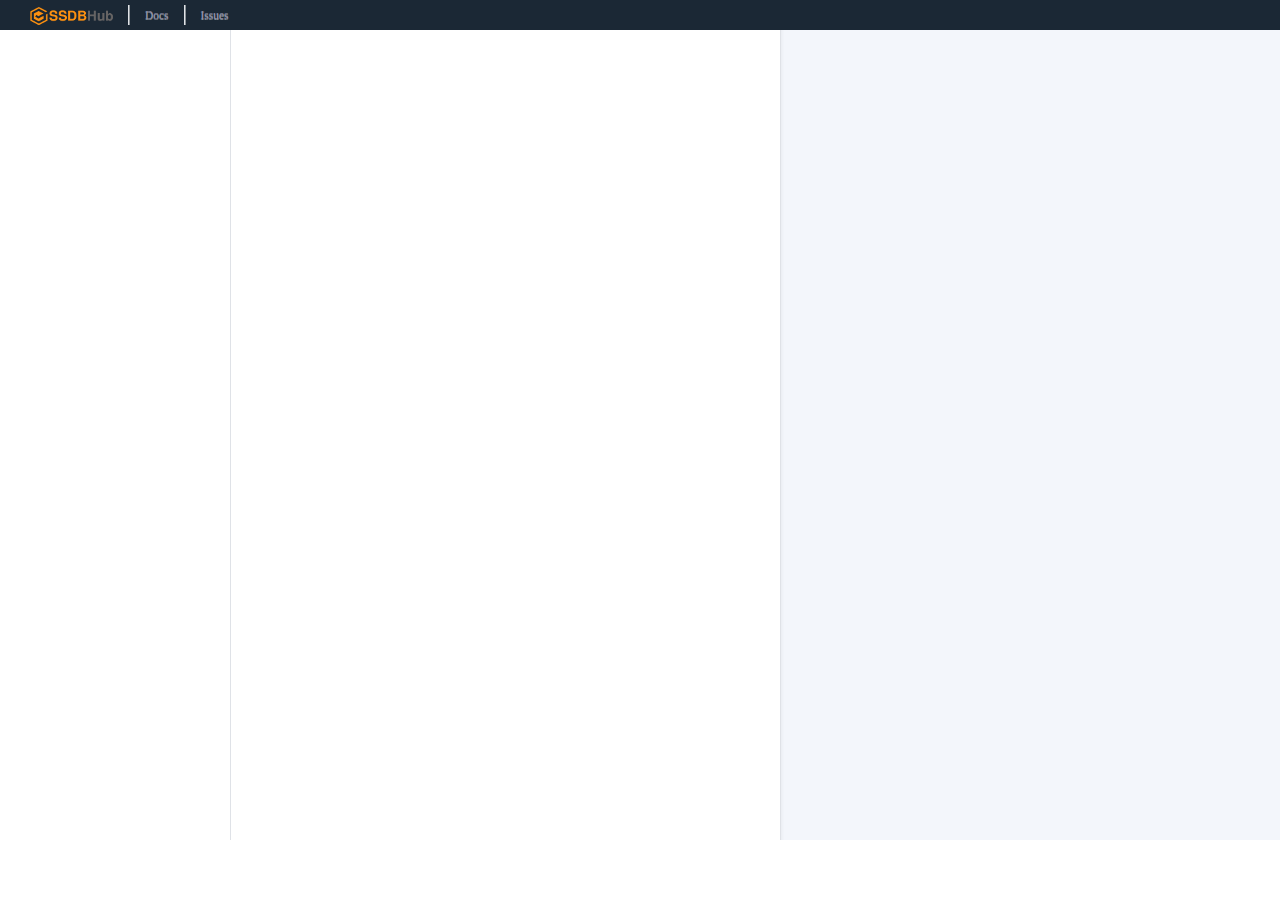
<file: documentation.html>
<!doctype html>
<!--

  Instructions:

  - Save this file.
  - Replace "USER" with your GitHub username.
  - Replace "REPO" with your GitHub repo name.
  - Replace "Your Project" with your project name.
  - Upload this file (or commit to GitHub Pages).

  Customize as you see fit!

-->
<html>

<head>
    <meta charset='utf-8'>
    <meta http-equiv="X-UA-Compatible" content="IE=edge,chrome=1">
    <meta name="viewport" content="width=device-width">
    <meta name="keywords" content="ssdbhub,ssdb,saas,redis,redis alternative">
    <meta name="description" content="We provide ssdb as a service">

    <title>SSDBHub</title>

    <!--Highligher-->
    <script src="js/highlight.pack.js"></script>
    <link href='css/github.css' rel='stylesheet'>

    <!-- Flatdoc -->
    <script src="js/jquery-2.1.0.js"></script>
    <script src='js/legacy.js'></script>
    <script src='js/flatdoc.js'></script>

    <!-- Flatdoc theme -->
    <link href='theme-white/style.css' rel='stylesheet'>
    <script src='theme-white/script.js'></script>

    <!-- Meta -->
    <meta content="SSDBHub" property="og:title">
    <meta content="SSDB as a service." name="description">

    <!-- Initializer -->
    <script>
    Flatdoc.run({
      fetcher: Flatdoc.github('ssdbhub/ssdbhub.github.io')
    });
    </script>

    <style>
        .fluidMedia {
            position: relative;
            padding-top: 30px;
            height: 20;
            overflow: hidden;
        }

        .fluidMedia iframe {
            z-index: 10;
            position: absolute;
            top: 0;
            left: 0;
            width: 100%;
            height: 100%;
        }

        /* ScrollToTop button */

        .scrollToTop{
            width:40px;
            height:40px;
            position:fixed;
            bottom:20px;
            right:20px;
            opacity: 0;
            z-index: 500;
            transition: all .3s ease-in-out;
        }
        .scrollToTop span{
            margin-top: 6px;
        }
        .showScrollTop{
            font-size: 14px;
            opacity: 1;
        }

    </style>

</head>
<body role='flatdoc' class="big-h3 large-brief">


<div class="fluidMedia">
    <iframe src="header.html"></iframe>
</div>


<div class='content-root'>
    <div class='menubar'>
        <div class='menu section' role='flatdoc-menu'></div>
    </div>
    <div role='flatdoc-content' class='content'></div>
</div>

<!-- ScrollToTop Button -->
<a class="bloc-button btn btn-d scrollToTop" onclick="scrollToTarget('1')"><span
        class="fa fa-chevron-up"></span></a>
<!-- ScrollToTop Button END-->

</body>
</html>
</file>
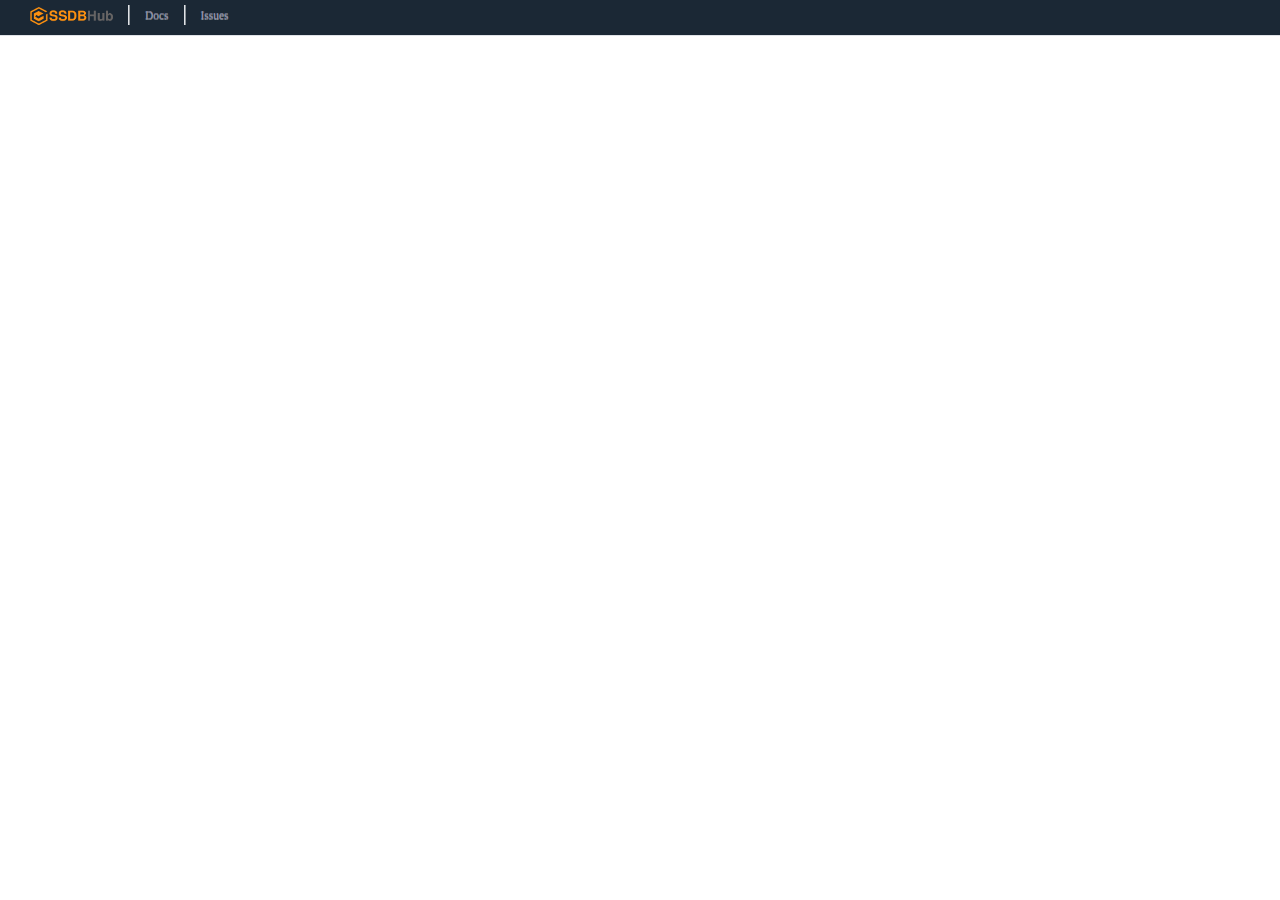
<file: header.html>
<!doctype html>
<html>
<head>
    <meta charset='utf-8'>
    <meta http-equiv="X-UA-Compatible" content="IE=edge,chrome=1">
    <meta name="viewport" content="width=device-width">
    <meta name="keywords" content="ssdbhub,ssdb,saas,redis,redis alternative">
    <meta name="description" content="ssdb as a service alternative to Redis">

    <title>header</title>

    <!-- Flatdoc theme -->
    <link href='theme-white/style.css' rel='stylesheet'>
    <script src='theme-white/script.js'></script>
</head>

<body role='flatdoc'>

<div class='header'>
    <div class='left'>
        <h1 style="padding-top: 2px;"><a href="http://ssdbhub.com" target="_parent">
            <img src="img/ssdb_with_text_small_logo.png" height="18"></a></h1>
        <ul>
            <li><a href='/documentation.html' target="_parent">Docs</a></li>
            <li><a href='https://github.com/ssdbhub/ssdbhub.github.io/issues' target="_blank">Issues</a></li>
        </ul>
    </div>
    <div class='right'>
        <!-- GitHub buttons: see http://ghbtns.com -->
        <iframe src="http://ghbtns.com/github-btn.html?user=ssdbhub&amp;repo=ssdbhub.github.io&amp;type=watch&amp;count=true"
                allowtransparency="true" frameborder="0" scrolling="0" width="110" height="20"></iframe>
    </div>
</div>

</body>
</html>
</file>
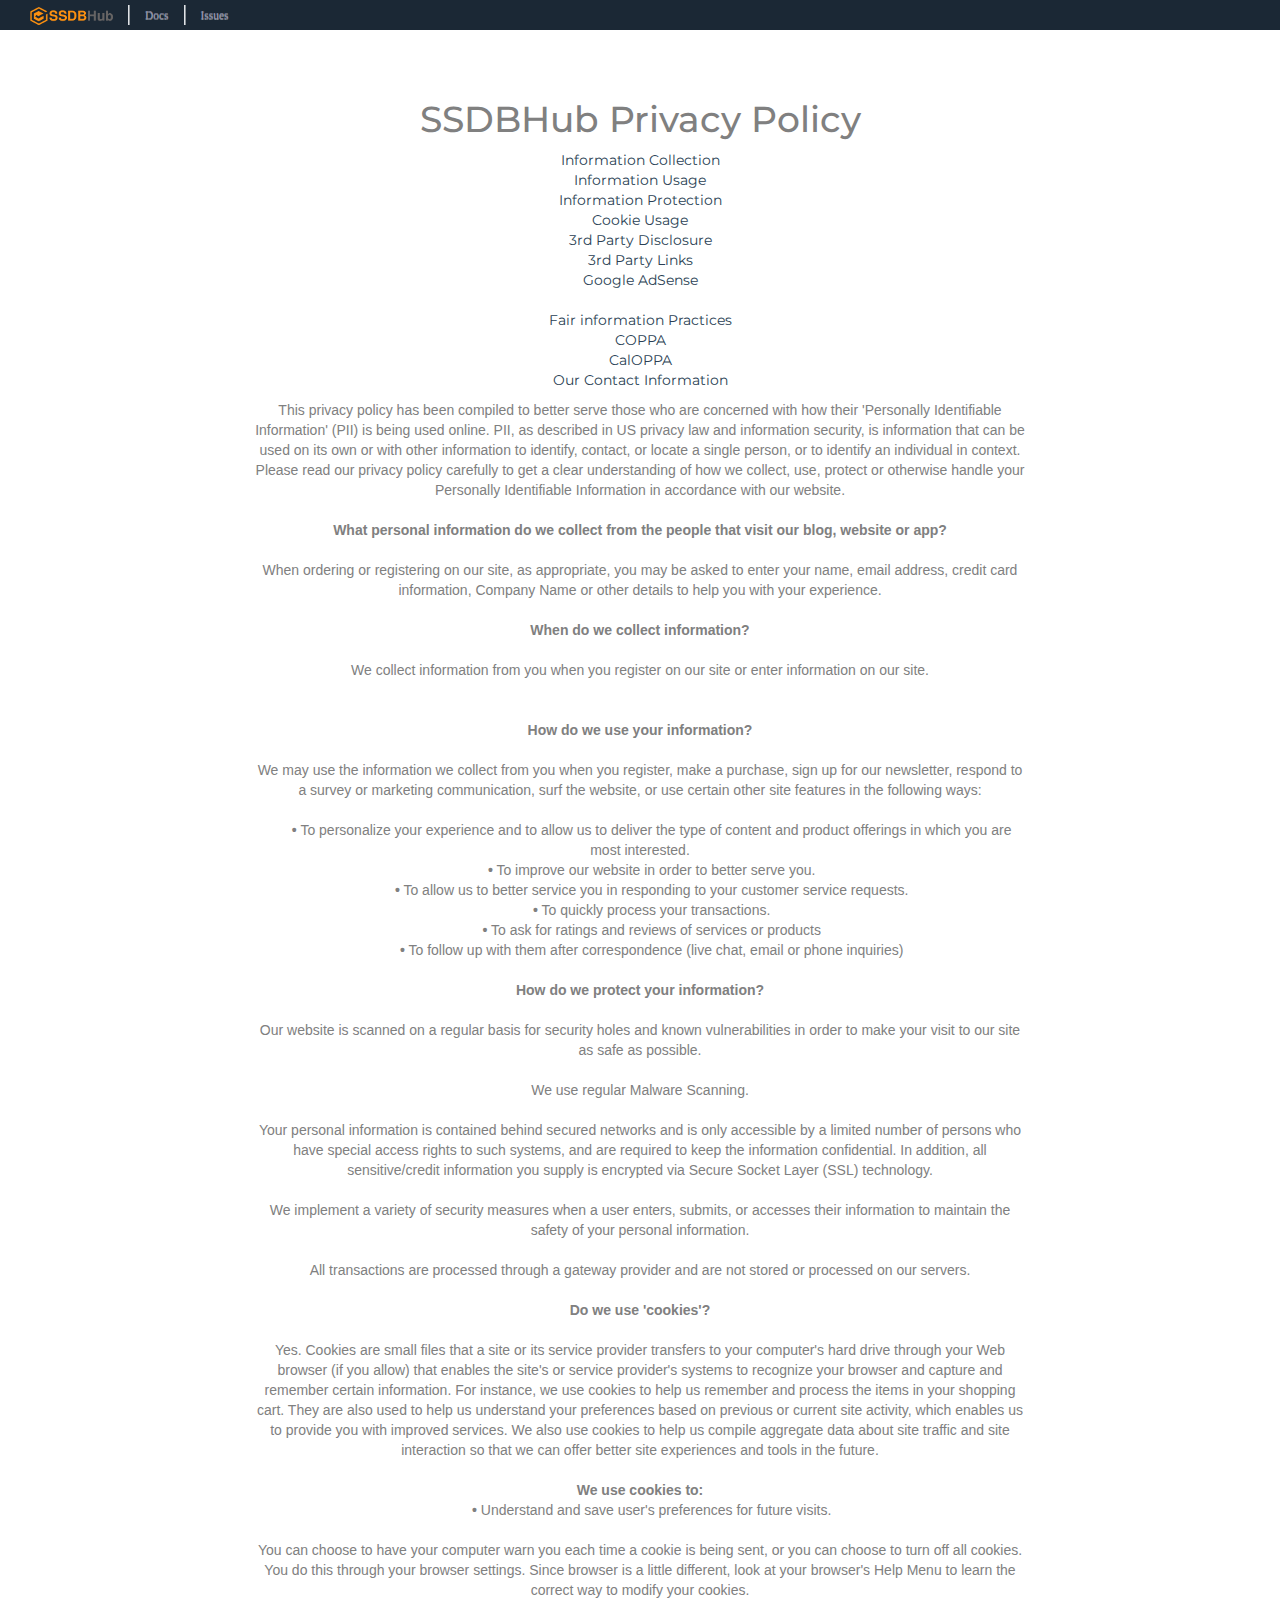
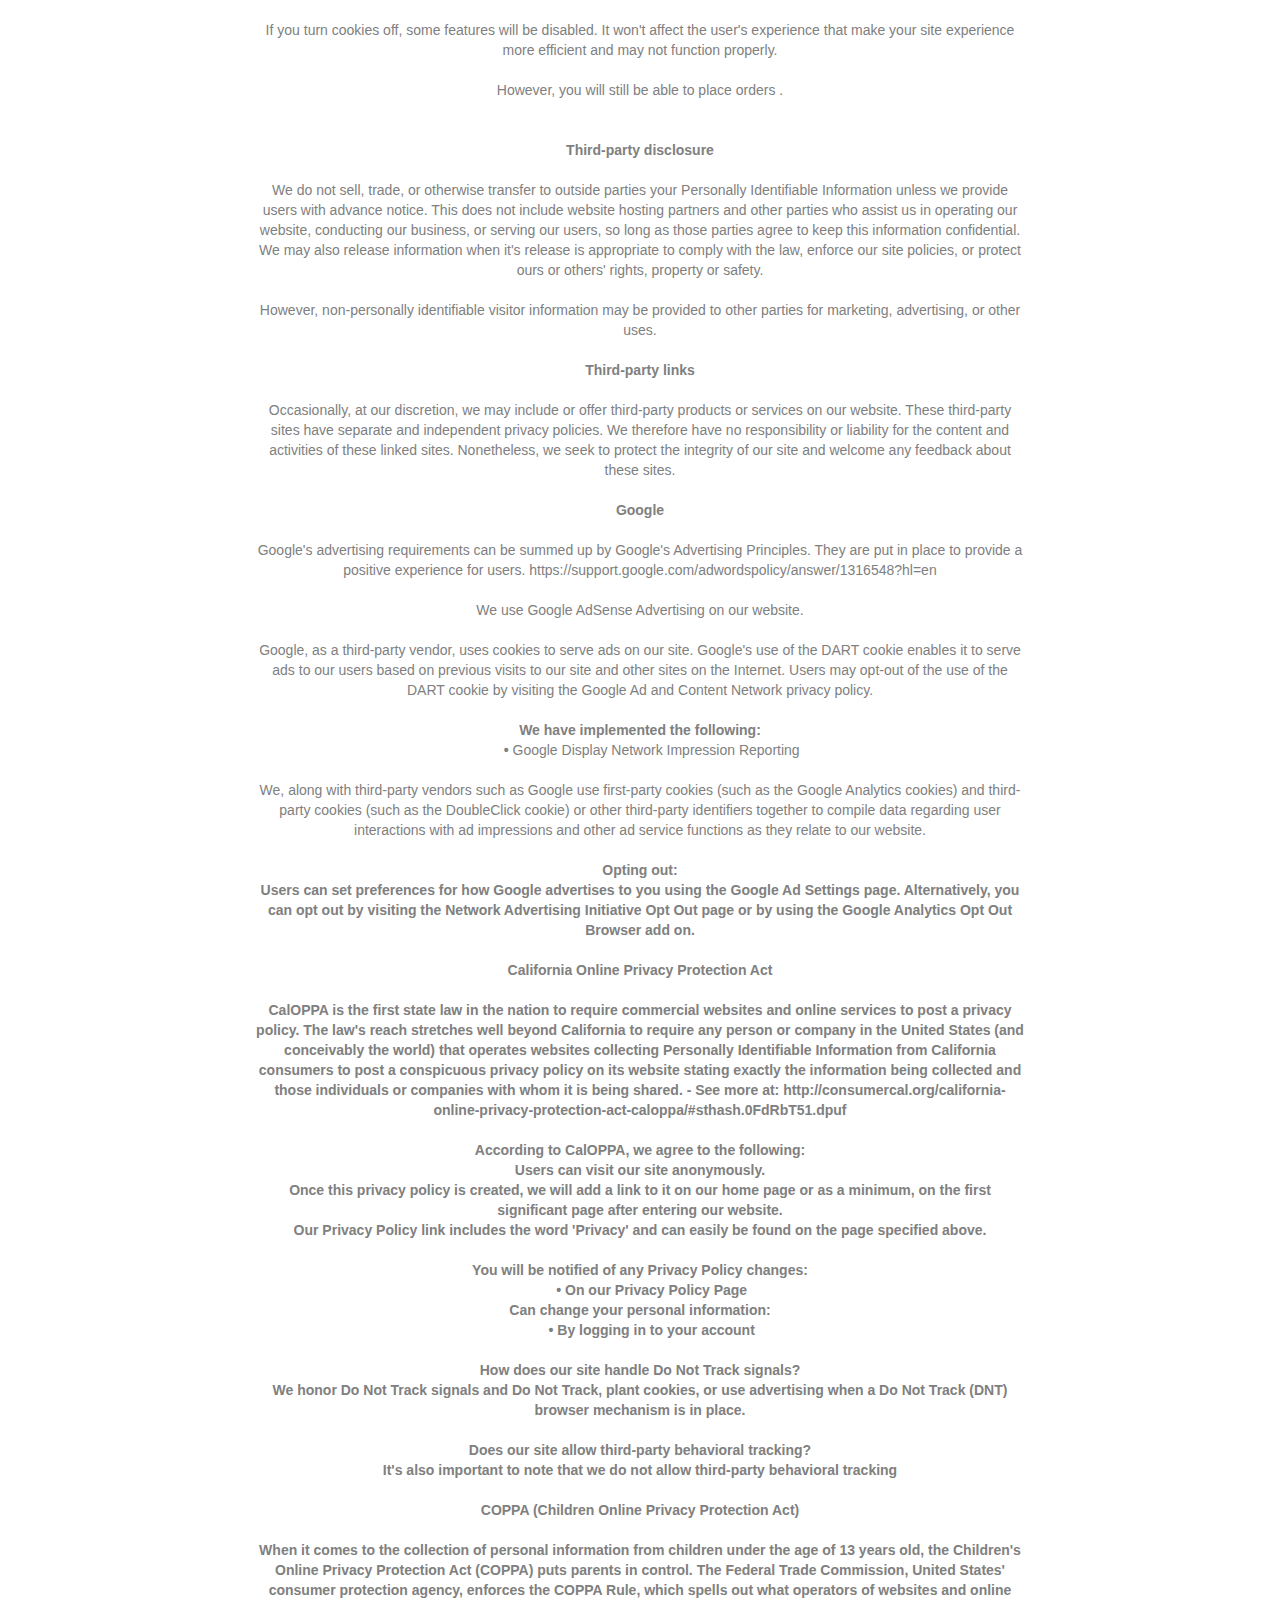
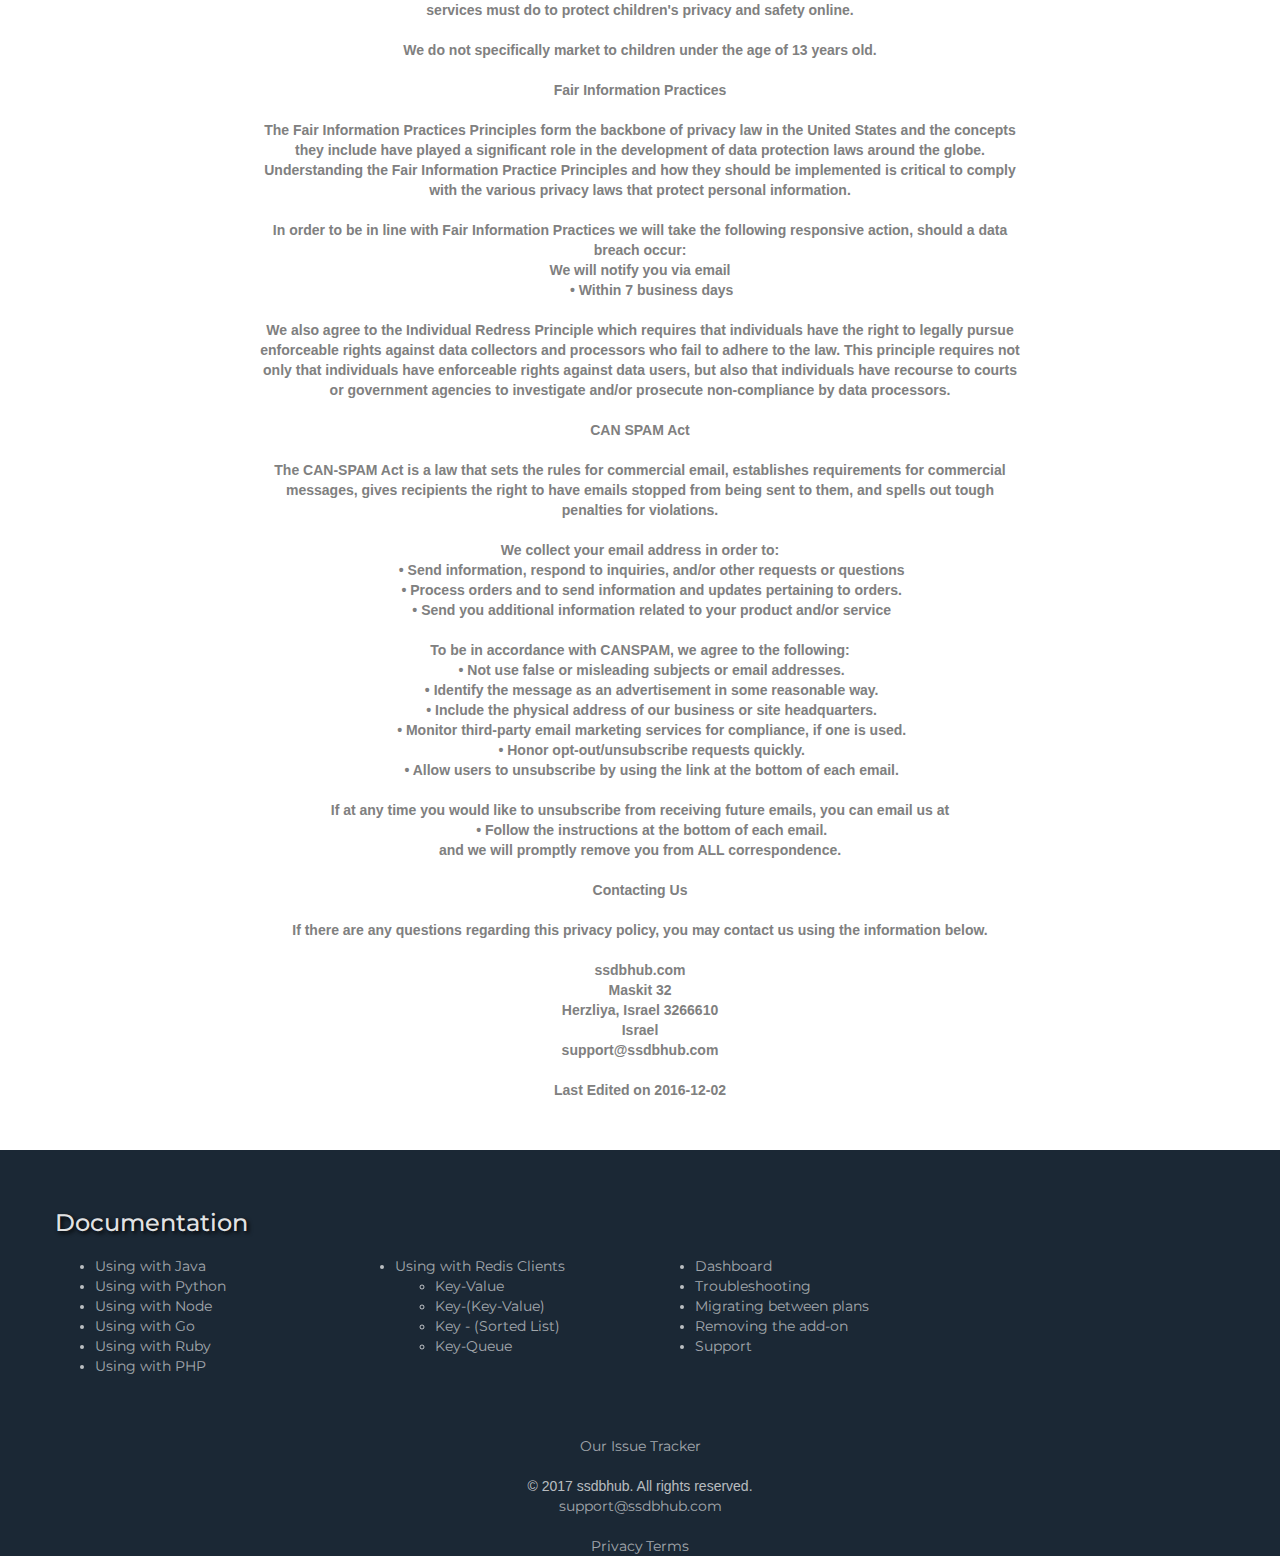
<file: privacy.html>
<!doctype html>
<html>
<head>
    <meta charset="utf-8">
    <meta name="keywords" content="ssdbhub,ssdb,saas,redis,redis alternative">
    <meta name="description" content="We provide ssdb as a service">
    <link rel="shortcut icon" type="image/png" href="favicon.png"/>
    <meta name="viewport" content="width=device-width, initial-scale=1, user-scalable=0">

    <link rel="stylesheet" type="text/css" href="./css/bootstrap.css">
    <link rel="stylesheet" type="text/css" href="./style.css">
    <link rel="stylesheet" href="./css/animate.css"/>
    <script src="./js/jquery-2.1.0.js"></script>
    <script src="./js/bootstrap.js"></script>
    <script src="./js/typer.js"></script>
    <script src="./js/blocs.js"></script>
    <link rel='stylesheet' href='./css/et-line.min.css'/>
    <link rel='stylesheet' href='./css/font-awesome.min.css'/>
    <link href='http://fonts.googleapis.com/css?family=Montserrat&subset=latin,latin-ext' rel='stylesheet'
          type='text/css'>

    <title>SSDBHub</title>
    <style>
        .fluidMedia {
            position: relative;
            padding-top: 30px;
            height: 20;
            overflow: hidden;
        }

        .fluidMedia iframe {
            z-index: 10;
            position: absolute;
            top: 0;
            left: 0;
            width: 100%;
            height: 100%;
        }

    </style>
</head>


<div class="fluidMedia">
    <iframe src="header.html"></iframe>
</div>

<!-- plans -->
<div class="bloc l-bloc bgc-white" style="color:grey;" id="why">
    <div class="container bloc-md">
        <div class="row">
            <div class="col-md-8 col-md-offset-2" style="text-align: center;">
                <h1 style="color:grey;">SSDBHub Privacy Policy</h1>
                        <a href="#infoCo"  style="color: #2A3F54">Information Collection</a><br>
                        <a href="#infoUs"  style="color: #2A3F54">Information Usage</a><br>
                        <a href="#infoPro" style="color: #2A3F54">Information Protection</a><br>
                        <a href="#coUs" style="color: #2A3F54">Cookie Usage</a><br>
                        <a href="#trDi" style="color: #2A3F54">3rd Party Disclosure</a><br>
                        <a href="#trLi" style="color: #2A3F54">3rd Party Links</a><br>

                <div class="ppConsistencies">
                        <a href="#gooAd" style="color: #2A3F54">Google AdSense</a>
                    <br>
                    <br>
                        <a href="#ftcFip" style="color: #2A3F54">
                            Fair information Practices
                        </a>
                    <br>
                        <a href="coppAct" style="color: #2A3F54">
                            COPPA
                        </a>
                    <br>
                        <a href="#calOppa" style="color: #2A3F54">
                            CalOPPA
                        </a>
                    <br>
                        <a href="#ourCon" style="color: #2A3F54">Our Contact Information</a>
                    <br>
                </div>
                <div style="clear:both;height:10px;"></div>
                <div class="innerText">This privacy policy has been compiled to better
                    serve those who are concerned with how their 'Personally Identifiable
                    Information' (PII) is being used online. PII, as described in US privacy
                    law and information security, is information that can be used on its
                    own or with other information to identify, contact, or locate a single
                    person, or to identify an individual in context. Please read our privacy
                    policy carefully to get a clear understanding of how we collect, use,
                    protect or otherwise handle your Personally Identifiable Information in
                    accordance with our website.<br></div>
                <span id="infoCo"></span><br>
                <div class="grayText"><strong>What personal information do we collect from the people that visit our
                    blog, website
                    or app?</strong></div>
                <br>
                <div class="innerText">When
                    ordering or registering on our site, as appropriate, you may be asked
                    to enter your name, email address, credit card information, Company Name
                    or other details to help you with your experience.
                </div>
                <br>
                <div class="grayText"><strong>When do we collect information?</strong></div>
                <br>
                <div class="innerText">We collect information from you when you register on our site or enter
                    information on our
                    site.
                </div>
                <br><span id="infoUs"></span><br>
                <div class="grayText"><strong>How do we use your information? </strong></div>
                <br>
                <div class="innerText">
                    We may use the information we collect from you when you register, make a
                    purchase, sign up for our newsletter, respond to a survey or marketing
                    communication, surf the website, or use certain other site features in
                    the following ways:<br><br></div>
                <div class="innerText">&nbsp;&nbsp;&nbsp;&nbsp;&nbsp; <strong>•</strong>
                    To personalize your experience and to allow us to deliver the type of
                    content and product offerings in which you are most interested.
                </div>
                <div class="innerText">&nbsp;&nbsp;&nbsp;&nbsp;&nbsp;
                    <strong>•</strong> To improve our website in
                    order to better serve you.
                </div>
                <div class="innerText">&nbsp;&nbsp;&nbsp;&nbsp;&nbsp;
                    <strong>•</strong> To allow us to better
                    service you in responding to your customer service requests.
                </div>
                <div class="innerText">&nbsp;&nbsp;&nbsp;&nbsp;&nbsp;
                    <strong>•</strong> To quickly process your
                    transactions.
                </div>
                <div class="innerText">&nbsp;&nbsp;&nbsp;&nbsp;&nbsp;
                    <strong>•</strong> To ask for ratings and
                    reviews of services or products
                </div>
                <div class="innerText">&nbsp;&nbsp;&nbsp;&nbsp;&nbsp;
                    <strong>•</strong> To follow up with them
                    after correspondence (live chat, email or phone inquiries)
                </div>
                <span id="infoPro"></span><br>
                <div class="grayText">
                    <strong>How do we protect your information?</strong>
                </div>
                <br>
                <div class="innerText">Our
                    website is scanned on a regular basis for security holes and known
                    vulnerabilities in order to make your visit to our site as safe as
                    possible.<br><br></div>
                <div class="innerText">We use regular Malware Scanning.<br><br></div>
                <div class="innerText">Your
                    personal information is contained behind secured networks and is only
                    accessible by a limited number of persons who have special access rights
                    to such systems, and are required to keep the information confidential.
                    In addition, all sensitive/credit information you supply is encrypted
                    via Secure Socket Layer (SSL) technology.
                </div>
                <br>
                <div class="innerText">We
                    implement a variety of security measures when a user enters, submits,
                    or accesses their information to maintain the safety of your personal
                    information.
                </div>
                <br>
                <div class="innerText">All transactions are processed through a gateway provider and are not stored
                    or processed on our servers.
                </div>
                <span id="coUs"></span><br>
                <div class="grayText"><strong>Do we use 'cookies'?</strong></div>
                <br>
                <div class="innerText">Yes.
                    Cookies are small files that a site or its service provider transfers
                    to your computer's hard drive through your Web browser (if you allow)
                    that enables the site's or service provider's systems to recognize your
                    browser and capture and remember certain information. For instance, we
                    use cookies to help us remember and process the items in your shopping
                    cart. They are also used to help us understand your preferences based on
                    previous or current site activity, which enables us to provide you with
                    improved services. We also use cookies to help us compile aggregate
                    data about site traffic and site interaction so that we can offer better
                    site experiences and tools in the future.
                </div>
                <div class="innerText"><br><strong>We use cookies to:</strong></div>
                <div class="innerText">&nbsp;&nbsp;&nbsp;&nbsp;&nbsp; <strong>•</strong> Understand and save user's
                    preferences for future visits.
                </div>
                <div class="innerText"><br>You
                    can choose to have your computer warn you each time a cookie is being
                    sent, or you can choose to turn off all cookies. You do this through
                    your browser settings. Since browser is a little different, look at your
                    browser's Help Menu to learn the correct way to modify your cookies.<br></div>
                <br>
                <div class="innerText">If
                    you turn cookies off, some features will be disabled. It won't affect
                    the user's experience that make your site experience more efficient and
                    may not function properly.
                </div>
                <br>
                <div class="innerText">However, you will still be able to place orders .</div>
                <br><span id="trDi"></span><br>
                <div class="grayText"><strong>Third-party disclosure</strong></div>
                <br>
                <div class="innerText">We
                    do not sell, trade, or otherwise transfer to outside parties your
                    Personally Identifiable Information unless we provide users with advance
                    notice. This does not include website hosting partners and other
                    parties who assist us in operating our website, conducting our business,
                    or serving our users, so long as those parties agree to keep this
                    information confidential. We may also release information when it's
                    release is appropriate to comply with the law, enforce our site
                    policies, or protect ours or others' rights, property or safety. <br><br>
                    However, non-personally identifiable visitor information may be
                    provided to other parties for marketing, advertising, or other uses.
                </div>
                <span id="trLi"></span><br>
                <div class="grayText"><strong>Third-party links</strong></div>
                <br>
                <div class="innerText">Occasionally,
                    at our discretion, we may include or offer third-party products or
                    services on our website. These third-party sites have separate and
                    independent privacy policies. We therefore have no responsibility or
                    liability for the content and activities of these linked sites.
                    Nonetheless, we seek to protect the integrity of our site and welcome
                    any feedback about these sites.
                </div>
                <span id="gooAd"></span><br>
                <div class="blueText"><strong>Google</strong></div>
                <br>
                <div class="innerText">Google's
                    advertising requirements can be summed up by Google's Advertising
                    Principles. They are put in place to provide a positive experience for
                    users. https://support.google.com/adwordspolicy/answer/1316548?hl=en <br><br></div>
                <div class="innerText">We use Google AdSense Advertising on our website.</div>
                <div class="innerText"><br>Google,
                    as a third-party vendor, uses cookies to serve ads on our site.
                    Google's use of the DART cookie enables it to serve ads to our users
                    based on previous visits to our site and other sites on the Internet.
                    Users may opt-out of the use of the DART cookie by visiting the Google
                    Ad and Content Network privacy policy.<br></div>
                <div class="innerText"><br><strong>We have implemented the following:</strong></div>
                <div class="innerText">&nbsp;&nbsp;&nbsp;&nbsp;&nbsp; <strong>•</strong> Google Display Network
                    Impression Reporting
                </div>
                <br>
                <div class="innerText">We,
                    along with third-party vendors such as Google use first-party cookies
                    (such as the Google Analytics cookies) and third-party cookies (such as
                    the DoubleClick cookie) or other third-party identifiers together to
                    compile data regarding user interactions with ad impressions and other
                    ad service functions as they relate to our website.
                </div>
                <div class="innerText"><br><strong>Opting out:<strong><br>
                    Users can set preferences for how Google advertises to you using
                    the Google Ad Settings page. Alternatively, you can opt out by visiting
                    the Network Advertising Initiative Opt Out page or by using the Google
                    Analytics Opt Out Browser add on.</strong></strong></div>
                <strong><strong><span id="calOppa"></span><br>
                    <div class="blueText"><strong>California Online Privacy Protection Act</strong></div>
                    <br>
                    <div class="innerText">CalOPPA
                        is the first state law in the nation to require commercial websites and
                        online services to post a privacy policy. The law's reach stretches
                        well beyond California to require any person or company in the United
                        States (and conceivably the world) that operates websites collecting
                        Personally Identifiable Information from California consumers to post a
                        conspicuous privacy policy on its website stating exactly the
                        information being collected and those individuals or companies with whom
                        it is being shared. - See more at:
                        http://consumercal.org/california-online-privacy-protection-act-caloppa/#sthash.0FdRbT51.dpuf<br>
                    </div>
                    <div class="innerText"><br><strong>According to CalOPPA, we agree to the following:</strong><br>
                    </div>
                    <div class="innerText">Users can visit our site anonymously.</div>
                    <div class="innerText">Once
                        this privacy policy is created, we will add a link to it on our home
                        page or as a minimum, on the first significant page after entering our
                        website.<br></div>
                    <div class="innerText">Our Privacy Policy link includes the word 'Privacy' and can easily be
                        found on the page specified above.
                    </div>
                    <div class="innerText"><br>You will be notified of any Privacy Policy changes:</div>
                    <div class="innerText">&nbsp;&nbsp;&nbsp;&nbsp;&nbsp; <strong>•</strong> On our Privacy Policy
                        Page<br></div>
                    <div class="innerText">Can change your personal information:</div>
                    <div class="innerText">&nbsp;&nbsp;&nbsp;&nbsp;&nbsp; <strong>•</strong> By logging in to your
                        account
                    </div>
                    <div class="innerText"><br><strong>How does our site handle Do Not Track signals?</strong><br>
                    </div>
                    <div class="innerText">We
                        honor Do Not Track signals and Do Not Track, plant cookies, or use
                        advertising when a Do Not Track (DNT) browser mechanism is in place.
                    </div>
                    <div class="innerText"><br><strong>Does our site allow third-party behavioral tracking?</strong><br>
                    </div>
                    <div class="innerText">It's also important to note that we do not allow third-party behavioral
                        tracking
                    </div>
                    <span id="coppAct"></span><br>
                    <div class="blueText"><strong>COPPA (Children Online Privacy Protection Act)</strong></div>
                    <br>
                    <div class="innerText">When
                        it comes to the collection of personal information from children under
                        the age of 13 years old, the Children's Online Privacy Protection Act
                        (COPPA) puts parents in control. The Federal Trade Commission, United
                        States' consumer protection agency, enforces the COPPA Rule, which
                        spells out what operators of websites and online services must do to
                        protect children's privacy and safety online.<br><br></div>
                    <div class="innerText">We do not specifically market to children under the age of 13 years
                        old.
                    </div>
                    <span id="ftcFip"></span><br>
                    <div class="blueText"><strong>Fair Information Practices</strong></div>
                    <br>
                    <div class="innerText">The
                        Fair Information Practices Principles form the backbone of privacy law
                        in the United States and the concepts they include have played a
                        significant role in the development of data protection laws around the
                        globe. Understanding the Fair Information Practice Principles and how
                        they should be implemented is critical to comply with the various
                        privacy laws that protect personal information.<br><br></div>
                    <div class="innerText"><strong>In order to be in line with Fair Information Practices we will
                        take the following responsive action, should a data breach occur:</strong></div>
                    <div class="innerText">We will notify you via email</div>
                    <div class="innerText">&nbsp;&nbsp;&nbsp;&nbsp;&nbsp; <strong>•</strong> Within 7 business days
                    </div>
                    <div class="innerText"><br>We
                        also agree to the Individual Redress Principle which requires that
                        individuals have the right to legally pursue enforceable rights against
                        data collectors and processors who fail to adhere to the law. This
                        principle requires not only that individuals have enforceable rights
                        against data users, but also that individuals have recourse to courts or
                        government agencies to investigate and/or prosecute non-compliance by
                        data processors.
                    </div>
                    <span id="canSpam"></span><br>
                    <div class="blueText"><strong>CAN SPAM Act</strong></div>
                    <br>
                    <div class="innerText">The
                        CAN-SPAM Act is a law that sets the rules for commercial email,
                        establishes requirements for commercial messages, gives recipients the
                        right to have emails stopped from being sent to them, and spells out
                        tough penalties for violations.<br><br></div>
                    <div class="innerText"><strong>We collect your email address in order to:</strong></div>
                    <div class="innerText">&nbsp;&nbsp;&nbsp;&nbsp;&nbsp; <strong>•</strong> Send information,
                        respond to inquiries, and/or other requests or questions
                    </div>
                    <div class="innerText">&nbsp;&nbsp;&nbsp;&nbsp;&nbsp; <strong>•</strong> Process orders and to
                        send information and updates pertaining to orders.
                    </div>
                    <div class="innerText">&nbsp;&nbsp;&nbsp;&nbsp;&nbsp; <strong>•</strong> Send you additional
                        information related to your product and/or service
                    </div>
                    <div class="innerText"><br><strong>To be in accordance with CANSPAM, we agree to the
                        following:</strong></div>
                    <div class="innerText">&nbsp;&nbsp;&nbsp;&nbsp;&nbsp; <strong>•</strong> Not use false or
                        misleading subjects or email addresses.
                    </div>
                    <div class="innerText">&nbsp;&nbsp;&nbsp;&nbsp;&nbsp; <strong>•</strong> Identify the message as
                        an advertisement in some reasonable way.
                    </div>
                    <div class="innerText">&nbsp;&nbsp;&nbsp;&nbsp;&nbsp; <strong>•</strong> Include the physical
                        address of our business or site headquarters.
                    </div>
                    <div class="innerText">&nbsp;&nbsp;&nbsp;&nbsp;&nbsp; <strong>•</strong> Monitor third-party
                        email marketing services for compliance, if one is used.
                    </div>
                    <div class="innerText">&nbsp;&nbsp;&nbsp;&nbsp;&nbsp; <strong>•</strong> Honor
                        opt-out/unsubscribe requests quickly.
                    </div>
                    <div class="innerText">&nbsp;&nbsp;&nbsp;&nbsp;&nbsp; <strong>•</strong> Allow users to
                        unsubscribe by using the link at the bottom of each email.
                    </div>
                    <div class="innerText"><strong><br>If at any time you would like to unsubscribe from receiving
                        future emails, you can email us at</strong></div>
                    <div class="innerText">&nbsp;&nbsp;&nbsp;&nbsp;&nbsp; <strong>•</strong> Follow the instructions
                        at the bottom of each email.
                    </div>
                    and we will promptly remove you from <strong>ALL</strong> correspondence.</strong></strong>
                <strong><strong><br><span id="ourCon"></span><br>
                    <div class="blueText"><strong>Contacting Us</strong></div>
                    <br>
                    <div class="innerText">If there are any questions regarding this privacy policy, you may contact us
                        using the information below.<br><br></div>
                    <div class="innerText">ssdbhub.com</div>
                    <div class="innerText">Maskit 32</div>
                    Herzliya, Israel 3266610
                    <div class="innerText">Israel</div>
                    <div class="innerText">support@ssdbhub.com</div>
                    <div class="innerText"><br>Last Edited on 2016-12-02</div>
                </strong></strong>
            </div>
        </div>
    </div>
</div>
<!-- services END -->

<!-- Footer - quote -->
<div class="bloc bgc-carmine-pink d-bloc">
    <div class="container bloc-md">
        <div class="row">
            <div class="col-sm-9">
                <h3 class="mg-md" style="text-shadow: 2px 2px 4px #000000;">
                    Documentation
                </h3>
                <div class="row">
                    <div class="col-md-4">
                        <ul class="level-2" id="using-ssdb-with-different-languages-list">
                            <li id="using-ssdb-with-different-languages-using-with-java-item" class="level-2"><a
                                    id="using-ssdb-with-different-languages-using-with-java-link"
                                    href="documentation.html#using-ssdb-with-different-languages-using-with-java" class="level-2">Using
                                with
                                Java</a></li>
                            <li id="using-ssdb-with-different-languages-using-with-python-item" class="level-2"><a
                                    id="using-ssdb-with-different-languages-using-with-python-link"
                                    href="documentation.html#using-ssdb-with-different-languages-using-with-python" class="level-2">Using
                                with
                                Python</a></li>
                            <li id="using-ssdb-with-different-languages-using-with-node-item" class="level-2"><a
                                    id="using-ssdb-with-different-languages-using-with-node-link"
                                    href="documentation.html#using-ssdb-with-different-languages-using-with-node" class="level-2">Using
                                with
                                Node</a></li>
                            <li id="using-ssdb-with-different-languages-using-with-go-item" class="level-2"><a
                                    id="using-ssdb-with-different-languages-using-with-go-link"
                                    href="documentation.html#using-ssdb-with-different-languages-using-with-go" class="level-2">Using with
                                Go</a>
                            </li>
                            <li id="using-ssdb-with-different-languages-using-with-ruby-item" class="level-2"><a
                                    id="using-ssdb-with-different-languages-using-with-ruby-link"
                                    href="documentation.html#using-ssdb-with-different-languages-using-with-ruby" class="level-2">Using
                                with
                                Ruby</a></li>
                            <li id="using-ssdb-with-different-languages-using-with-php-item" class="level-2"><a
                                    id="using-ssdb-with-different-languages-using-with-php-link"
                                    href="documentation.html#using-ssdb-with-different-languages-using-with-php" class="level-2">Using
                                with
                                PHP</a></li>
                        </ul>
                    </div>
                    <div class="col-md-4">
                        <ul>
                            <li id="using-ssdb-with-different-languages-using-with-redis-clients-item" class="level-2">
                                <a
                                        id="using-ssdb-with-different-languages-using-with-redis-clients-link"
                                        href="documentation.html#using-ssdb-with-different-languages-using-with-redis-clients"
                                        class="level-2">Using
                                    with Redis Clients</a>
                                <ul class="level-3"
                                    id="using-ssdb-with-different-languages-using-with-redis-clients-list">
                                    <li id="using-ssdb-with-different-languages-using-with-redis-clients-key-value-item"
                                        class="level-3"><a
                                            id="using-ssdb-with-different-languages-using-with-redis-clients-key-value-link"
                                            href="documentation.html#using-ssdb-with-different-languages-using-with-redis-clients-key-value"
                                            class="level-3">Key-Value</a></li>
                                    <li id="using-ssdb-with-different-languages-using-with-redis-clients-key-key-value-item"
                                        class="level-3"><a
                                            id="using-ssdb-with-different-languages-using-with-redis-clients-key-key-value-link"
                                            href="documentation.html#using-ssdb-with-different-languages-using-with-redis-clients-key-key-value"
                                            class="level-3">Key-(Key-Value)</a></li>
                                    <li id="using-ssdb-with-different-languages-using-with-redis-clients-key-sorted-list-item"
                                        class="level-3"><a
                                            id="using-ssdb-with-different-languages-using-with-redis-clients-key-sorted-list-link"
                                            href="documentation.html#using-ssdb-with-different-languages-using-with-redis-clients-key-sorted-list"
                                            class="level-3">Key - (Sorted List)</a></li>
                                    <li id="using-ssdb-with-different-languages-using-with-redis-clients-key-queue-item"
                                        class="level-3"><a
                                            id="using-ssdb-with-different-languages-using-with-redis-clients-key-queue-link"
                                            href="documentation.html#using-ssdb-with-different-languages-using-with-redis-clients-key-queue"
                                            class="level-3">Key-Queue</a></li>
                                </ul>
                            </li>
                            </ul>
                        </div>
                    <div class="col-md-4">
                        <ul>
                            <li id="using-ssdb-with-different-languages-dashboard-item" class="level-2"><a
                                    id="using-ssdb-with-different-languages-dashboard-link"
                                    href="documentation.html#using-ssdb-with-different-languages-dashboard" class="level-2">Dashboard</a>
                            </li>
                            <li id="using-ssdb-with-different-languages-troubleshooting-item" class="level-2"><a
                                    id="using-ssdb-with-different-languages-troubleshooting-link"
                                    href="documentation.html#using-ssdb-with-different-languages-troubleshooting"
                                    class="level-2">Troubleshooting</a></li>
                            <li id="using-ssdb-with-different-languages-migrating-between-plans-item" class="level-2"><a
                                    id="using-ssdb-with-different-languages-migrating-between-plans-link"
                                    href="documentation.html#using-ssdb-with-different-languages-migrating-between-plans" class="level-2">Migrating
                                between plans</a></li>
                            <li id="using-ssdb-with-different-languages-removing-the-add-on-item" class="level-2"><a
                                    id="using-ssdb-with-different-languages-removing-the-add-on-link"
                                    href="documentation.html#using-ssdb-with-different-languages-removing-the-add-on" class="level-2">Removing
                                the
                                add-on</a></li>
                            <li id="using-ssdb-with-different-languages-support-item" class="level-2"><a
                                    id="using-ssdb-with-different-languages-support-link"
                                    href="documentation.html#using-ssdb-with-different-languages-support" class="level-2">Support</a></li>
                        </ul>
                    </div>
                </div>

            </div>
        </div>
    </div>
</div>


<div class="bloc bgc-carmine-pink d-bloc text-center">
    <a href="https://github.com/ssdbhub/ssdbhub.github.io/issues">Our Issue Tracker</a>
        <div class="row"><br>
            © 2017 ssdbhub. All rights reserved.<br>
            <a href="mailto: support@ssdbhub.com">support@ssdbhub.com</a><br><br>
            <a href="privacy.html">Privacy</a> <a href="terms.html">Terms</a>
        </div>

</div>
<!-- Footer - quote END -->

<!-- ScrollToTop Button -->
<a class="bloc-button btn btn-d scrollToTop" onclick="scrollToTarget('1')"><span
        class="fa fa-chevron-up"></span></a>
<!-- ScrollToTop Button END-->


</div>
<!-- Main container END -->
</body>

<!-- Google Analytics -->

<!-- Google Analytics END -->
</html>
</file>
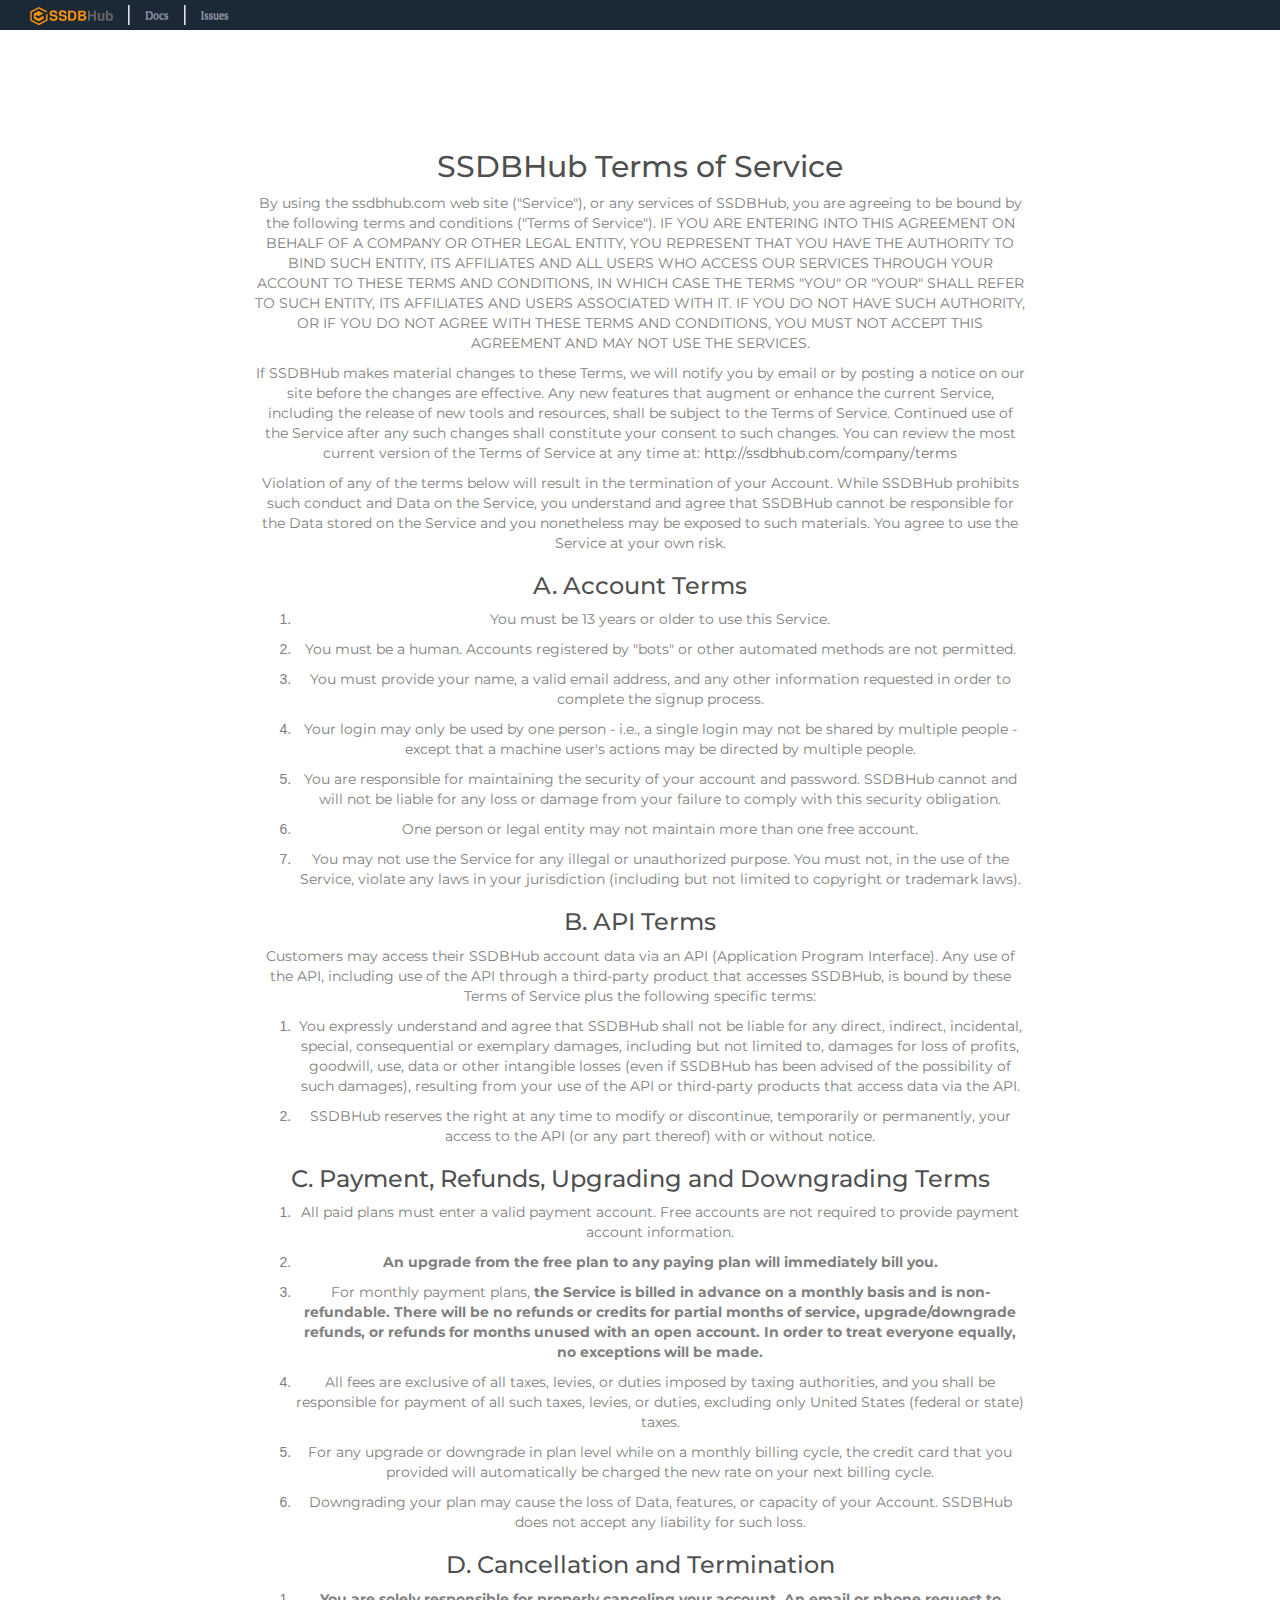
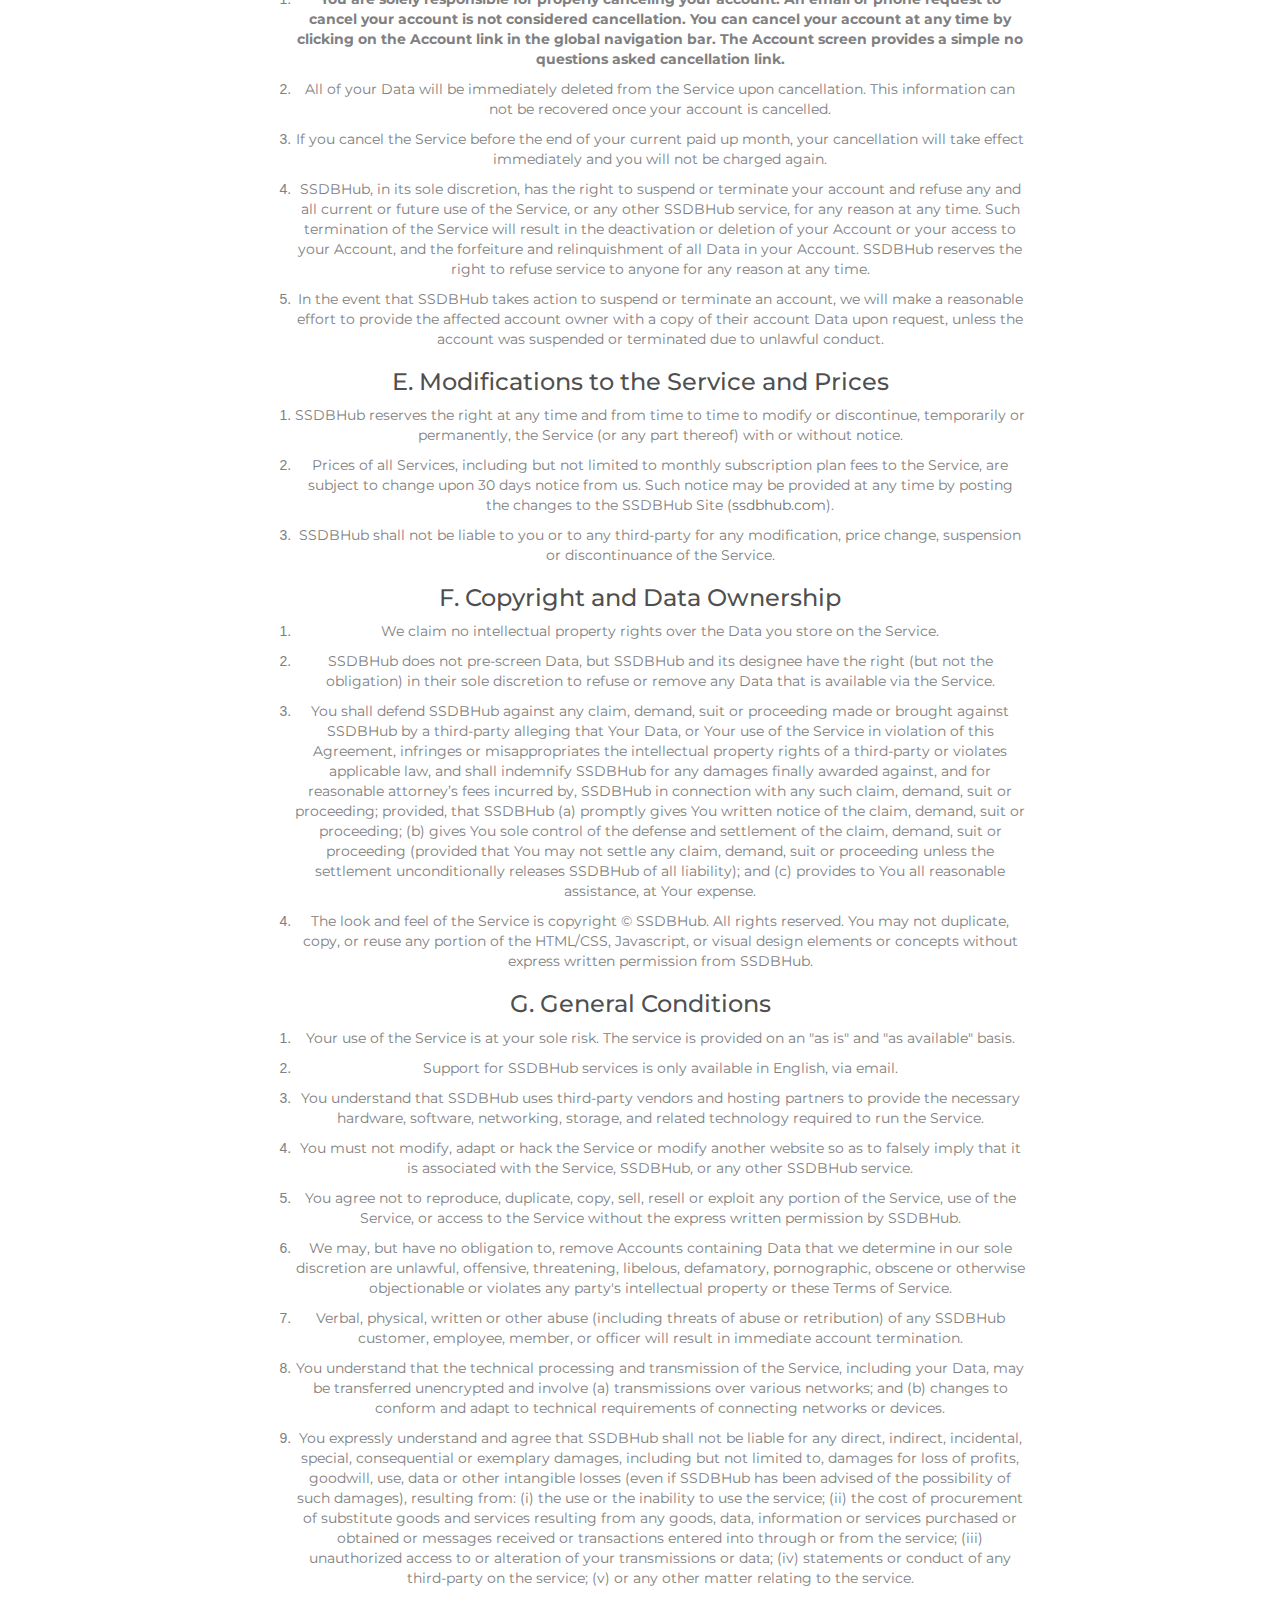
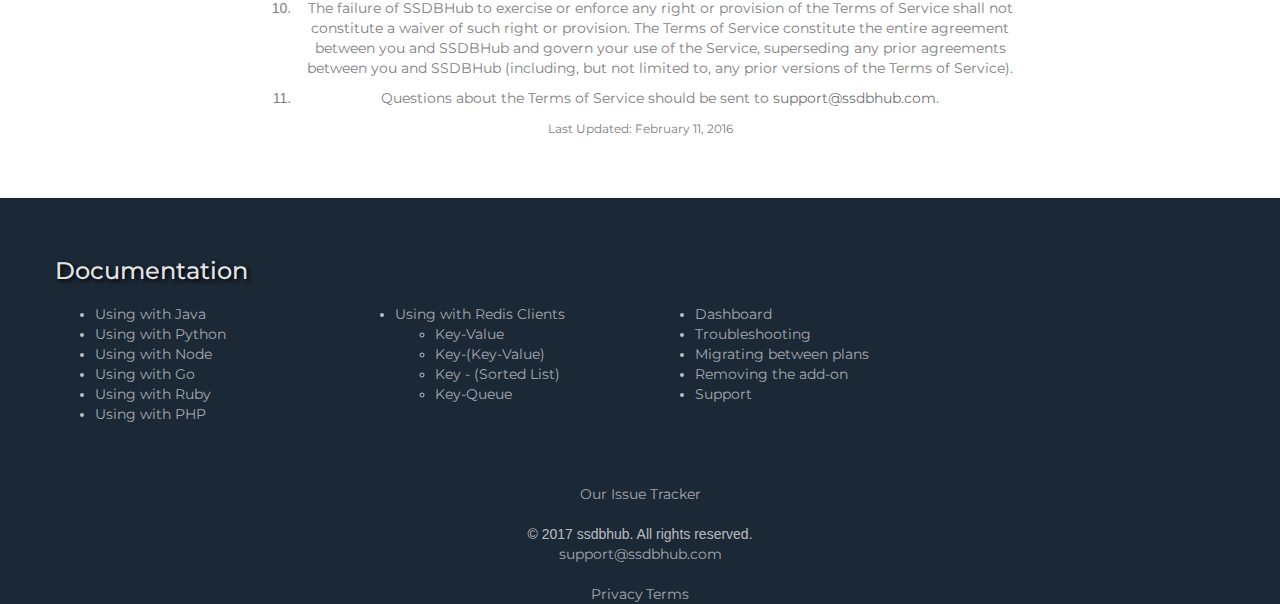
<file: terms.html>
<!doctype html>
<html>
<head>
    <meta charset="utf-8">
    <meta name="keywords" content="ssdbhub,ssdb,nosql saas,redis alternative">
    <meta name="description" content="ssdb as a service alternative to Redis">
    <link rel="shortcut icon" type="image/png" href="favicon.png"/>
    <meta name="viewport" content="width=device-width, initial-scale=1, user-scalable=0">

    <link rel="stylesheet" type="text/css" href="./css/bootstrap.css">
    <link rel="stylesheet" type="text/css" href="./style.css">
    <link rel="stylesheet" href="./css/animate.css"/>
    <script src="./js/jquery-2.1.0.js"></script>
    <script src="./js/bootstrap.js"></script>
    <script src="./js/typer.js"></script>
    <script src="./js/blocs.js"></script>
    <link rel='stylesheet' href='./css/et-line.min.css'/>
    <link rel='stylesheet' href='./css/font-awesome.min.css'/>
    <link href='http://fonts.googleapis.com/css?family=Montserrat&subset=latin,latin-ext' rel='stylesheet'
          type='text/css'>

    <title>SSDBHub</title>
    <style>
        .fluidMedia {
            position: relative;
            padding-top: 30px;
            height: 20;
            overflow: hidden;
        }

        .fluidMedia iframe {
            z-index: 10;
            position: absolute;
            top: 0;
            left: 0;
            width: 100%;
            height: 100%;
        }

    </style>
</head>


<div class="fluidMedia">
    <iframe src="header.html"></iframe>
</div>

<!-- plans -->
<div class="bloc l-bloc bgc-white" style="color:grey;" id="why">
    <div class="container bloc-md">
        <div class="row">
            <div class="col-md-8 col-md-offset-2" style="text-align: center;">

                <div style="padding-top: 50px;">
                    <h2>SSDBHub Terms of Service</h2>
                    <div class="article-body content-body wikistyle markdown-format">

                        <p>By using the ssdbhub.com web site ("Service"), or any services of SSDBHub, you are agreeing
                            to be bound by the following terms and conditions ("Terms of Service"). IF YOU ARE ENTERING
                            INTO THIS
                            AGREEMENT ON BEHALF OF A COMPANY OR OTHER LEGAL ENTITY, YOU REPRESENT THAT YOU HAVE THE
                            AUTHORITY TO
                            BIND SUCH ENTITY, ITS AFFILIATES AND ALL USERS WHO ACCESS OUR SERVICES THROUGH YOUR ACCOUNT
                            TO THESE
                            TERMS AND CONDITIONS, IN WHICH CASE THE TERMS "YOU" OR "YOUR" SHALL REFER TO SUCH ENTITY,
                            ITS AFFILIATES
                            AND USERS ASSOCIATED WITH IT. IF YOU DO NOT HAVE SUCH AUTHORITY, OR IF YOU DO NOT AGREE WITH
                            THESE TERMS
                            AND CONDITIONS, YOU MUST NOT ACCEPT THIS AGREEMENT AND MAY NOT USE THE SERVICES.</p>

                        <p>If SSDBHub makes material changes to these Terms, we will notify you by email or by posting a
                            notice on
                            our site before the changes are effective. Any new features that augment or enhance the
                            current Service,
                            including the release of new tools and resources, shall be subject to the Terms of Service.
                            Continued
                            use of the Service after any such changes shall constitute your consent to such changes. You
                            can review
                            the most current version of the Terms of Service at any time at: <a
                                    href="http://ssdbhub.com/company/terms">http://ssdbhub.com/company/terms</a></p>

                        <p>Violation of any of the terms below will result in the termination of your Account. While
                            SSDBHub
                            prohibits such conduct and Data on the Service, you understand and agree that SSDBHub cannot
                            be
                            responsible for the Data stored on the Service and you nonetheless may be exposed to such
                            materials.
                            You agree to use the Service at your own risk.</p>

                        <h3>
                            <a id="a-account-terms" class="anchor" href="#a-account-terms" aria-hidden="true"><span
                                    class="octicon octicon-link"></span></a>A. Account Terms</h3>

                        <ol>
                            <li><p>You must be 13 years or older to use this Service.</p></li>
                            <li><p>You must be a human. Accounts registered by "bots" or other automated methods are not
                                permitted.</p></li>
                            <li><p>You must provide your name, a valid email address, and any other information
                                requested in order
                                to complete the signup process.</p></li>
                            <li><p>Your login may only be used by one person - i.e., a single login may not be shared by
                                multiple
                                people - except that a machine user's actions may be directed by multiple people.</p>
                            </li>
                            <li><p>You are responsible for maintaining the security of your account and password.
                                SSDBHub cannot and
                                will not be liable for any loss or damage from your failure to comply with this security
                                obligation.</p></li>
                            <li><p>One person or legal entity may not maintain more than one free account.</p></li>
                            <li><p>You may not use the Service for any illegal or unauthorized purpose. You must not, in
                                the use of
                                the Service, violate any laws in your jurisdiction (including but not limited to
                                copyright or
                                trademark laws).</p></li>
                        </ol>

                        <h3>
                            <a id="b-api-terms" class="anchor" href="#b-api-terms" aria-hidden="true"><span
                                    class="octicon octicon-link"></span></a>B. API Terms</h3>

                        <p>Customers may access their SSDBHub account data via an API (Application Program Interface).
                            Any use of the
                            API, including use of the API through a third-party product that accesses SSDBHub, is bound
                            by these
                            Terms of Service plus the following specific terms:</p>

                        <ol>
                            <li><p>You expressly understand and agree that SSDBHub shall not be liable for any direct,
                                indirect,
                                incidental, special, consequential or exemplary damages, including but not limited to,
                                damages for
                                loss of profits, goodwill, use, data or other intangible losses (even if SSDBHub has
                                been advised of
                                the possibility of such damages), resulting from your use of the API or third-party
                                products that
                                access data via the API.</p></li>
                            <li><p>SSDBHub reserves the right at any time to modify or discontinue, temporarily or
                                permanently, your
                                access to the API (or any part thereof) with or without notice.</p></li>
                        </ol>

                        <h3>
                            <a id="c-payment-refunds-upgrading-and-downgrading-terms" class="anchor"
                               href="#c-payment-refunds-upgrading-and-downgrading-terms" aria-hidden="true"><span
                                    class="octicon octicon-link"></span></a>C. Payment, Refunds, Upgrading and
                            Downgrading Terms
                        </h3>

                        <ol>
                            <li><p>All paid plans must enter a valid payment account. Free accounts are not required to
                                provide
                                payment account information.</p></li>
                            <li><p><strong>An upgrade from the free plan to any paying plan will immediately bill
                                you.</strong></p>
                            </li>
                            <li><p>For monthly payment plans, <strong>the Service is billed in advance on a monthly
                                basis and is
                                non-refundable. There will be no refunds or credits for partial months of service,
                                upgrade/downgrade
                                refunds, or refunds for months unused with an open account. In order to treat everyone
                                equally, no
                                exceptions will be made.</strong></p></li>
                            <li><p>All fees are exclusive of all taxes, levies, or duties imposed by taxing authorities,
                                and you
                                shall be responsible for payment of all such taxes, levies, or duties, excluding only
                                United States
                                (federal or state) taxes.</p></li>
                            <li><p>For any upgrade or downgrade in plan level while on a monthly billing cycle, the
                                credit card that
                                you provided will automatically be charged the new rate on your next billing cycle.</p>
                            </li>
                            <li><p>Downgrading your plan may cause the loss of Data, features, or capacity of your
                                Account.
                                SSDBHub does not accept any liability for such loss.</p></li>
                        </ol>

                        <h3>
                            <a id="d-cancellation-and-termination" class="anchor" href="#d-cancellation-and-termination"
                               aria-hidden="true"><span class="octicon octicon-link"></span></a>D. Cancellation and
                            Termination</h3>

                        <ol>
                            <li><p><strong>You are solely responsible for properly canceling your account. An email or
                                phone request
                                to cancel your account is not considered cancellation. You can cancel your account at
                                any time by
                                clicking on the Account link in the global navigation bar. The Account
                                screen provides a simple no questions asked cancellation link.</strong></p></li>
                            <li><p>All of your Data will be immediately deleted from the Service upon cancellation. This
                                information can not be recovered once your account is cancelled.</p></li>
                            <li><p>If you cancel the Service before the end of your current paid up month, your
                                cancellation will
                                take effect immediately and you will not be charged again.</p></li>
                            <li><p>SSDBHub, in its sole discretion, has the right to suspend or terminate your account
                                and refuse any
                                and all current or future use of the Service, or any other SSDBHub service, for any
                                reason at any
                                time. Such termination of the Service will result in the deactivation or deletion of
                                your Account or
                                your access to your Account, and the forfeiture and relinquishment of all Data in your
                                Account.
                                SSDBHub reserves the right to refuse service to anyone for any reason at any time.</p>
                            </li>
                            <li><p>In the event that SSDBHub takes action to suspend or terminate an account, we will
                                make a
                                reasonable effort to provide the affected account owner with a copy of their account
                                Data upon
                                request, unless the account was suspended or terminated due to unlawful conduct.</p>
                            </li>
                        </ol>

                        <h3>
                            <a id="e-modifications-to-the-service-and-prices" class="anchor"
                               href="#e-modifications-to-the-service-and-prices" aria-hidden="true"><span
                                    class="octicon octicon-link"></span></a>E. Modifications to the Service and Prices
                        </h3>

                        <ol>
                            <li><p>SSDBHub reserves the right at any time and from time to time to modify or
                                discontinue, temporarily
                                or permanently, the Service (or any part thereof) with or without notice.</p></li>
                            <li><p>Prices of all Services, including but not limited to monthly subscription plan fees
                                to the
                                Service, are subject to change upon 30 days notice from us. Such notice may be provided
                                at any time
                                by posting the changes to the SSDBHub Site (<a href="http://ssdbhub.com">ssdbhub.com</a>).
                            </p></li>
                            <li><p>SSDBHub shall not be liable to you or to any third-party for any modification, price
                                change,
                                suspension or discontinuance of the Service.</p></li>
                        </ol>

                        <h3>
                            <a id="f-copyright-and-content-ownership" class="anchor"
                               href="#f-copyright-and-content-ownership"
                               aria-hidden="true"><span class="octicon octicon-link"></span></a>F. Copyright and Data
                            Ownership
                        </h3>

                        <ol>
                            <li><p>We claim no intellectual property rights over the Data you store on the Service.</p>
                            </li>
                            <li><p>SSDBHub does not pre-screen Data, but SSDBHub and its designee have the right (but
                                not the
                                obligation) in their sole discretion to refuse or remove any Data that is available via
                                the
                                Service.</p></li>
                            <li><p>You shall defend SSDBHub against any claim, demand, suit or proceeding made or
                                brought against
                                SSDBHub by a third-party alleging that Your Data, or Your use of the Service in
                                violation of this
                                Agreement, infringes or misappropriates the intellectual property rights of a
                                third-party or
                                violates applicable law, and shall indemnify SSDBHub for any damages finally awarded
                                against, and for
                                reasonable attorney’s fees incurred by, SSDBHub in connection with any such claim,
                                demand, suit or
                                proceeding; provided, that SSDBHub (a) promptly gives You written notice of the claim,
                                demand, suit
                                or proceeding; (b) gives You sole control of the defense and settlement of the claim,
                                demand, suit
                                or proceeding (provided that You may not settle any claim, demand, suit or proceeding
                                unless the
                                settlement unconditionally releases SSDBHub of all liability); and (c) provides to You
                                all reasonable
                                assistance, at Your expense.</p></li>
                            <li><p>The look and feel of the Service is copyright © SSDBHub. All rights reserved. You may
                                not
                                duplicate, copy, or reuse any portion of the HTML/CSS, Javascript, or visual design
                                elements or
                                concepts without express written permission from SSDBHub.</p></li>
                        </ol>

                        <h3>
                            <a id="g-general-conditions" class="anchor" href="#g-general-conditions" aria-hidden="true"><span
                                    class="octicon octicon-link"></span></a>G. General Conditions</h3>

                        <ol>
                            <li><p>Your use of the Service is at your sole risk. The service is provided on an "as is"
                                and "as
                                available" basis.</p></li>
                            <li><p>Support for SSDBHub services is only available in English, via email.</p></li>
                            <li><p>You understand that SSDBHub uses third-party vendors and hosting partners to provide
                                the necessary
                                hardware, software, networking, storage, and related technology required to run the
                                Service.</p>
                            </li>
                            <li><p>You must not modify, adapt or hack the Service or modify another website so as to
                                falsely imply
                                that it is associated with the Service, SSDBHub, or any other SSDBHub service.</p></li>
                            <li><p>You agree not to reproduce, duplicate, copy, sell, resell or exploit any portion of
                                the Service,
                                use of the Service, or access to the Service without the express written permission by
                                SSDBHub.</p>
                            </li>
                            <li><p>We may, but have no obligation to, remove Accounts containing Data that we
                                determine in our sole discretion are unlawful, offensive, threatening, libelous,
                                defamatory,
                                pornographic, obscene or otherwise objectionable or violates any party's intellectual
                                property or
                                these Terms of Service.</p></li>
                            <li><p>Verbal, physical, written or other abuse (including threats of abuse or retribution)
                                of any
                                SSDBHub customer, employee, member, or officer will result in immediate account
                                termination.</p></li>
                            <li><p>You understand that the technical processing and transmission of the Service,
                                including your
                                Data, may be transferred unencrypted and involve (a) transmissions over various
                                networks; and (b)
                                changes to conform and adapt to technical requirements of connecting networks or
                                devices.</p></li>
                            </li>
                            <li><p>You expressly understand and agree that SSDBHub shall not be liable for any direct,
                                indirect,
                                incidental, special, consequential or exemplary damages, including but not limited to,
                                damages for
                                loss of profits, goodwill, use, data or other intangible losses (even if SSDBHub has
                                been advised of
                                the possibility of such damages), resulting from: (i) the use or the inability to use
                                the service;
                                (ii) the cost of procurement of substitute goods and services resulting from any goods,
                                data,
                                information or services purchased or obtained or messages received or transactions
                                entered into
                                through or from the service; (iii) unauthorized access to or alteration of your
                                transmissions or
                                data; (iv) statements or conduct of any third-party on the service; (v) or any other
                                matter relating
                                to the service.</p></li>
                            <li><p>The failure of SSDBHub to exercise or enforce any right or provision of the Terms of
                                Service shall
                                not constitute a waiver of such right or provision. The Terms of Service constitute the
                                entire
                                agreement between you and SSDBHub and govern your use of the Service, superseding any
                                prior
                                agreements between you and SSDBHub (including, but not limited to, any prior versions of
                                the Terms of
                                Service).</p></li>
                            <li><p>Questions about the Terms of Service should be sent to
                                <a href="mailto:support@ssdbhub.com" data-proofer-ignore="">support@ssdbhub.com</a>.
                            </p></li>
                        </ol>

                        <p>
                            <small>Last Updated: February 11, 2016</small>
                        </p>
                    </div>

                </div>


            </div>
        </div>
    </div>
</div>
<!-- services END -->


<!-- Footer - quote -->
<div class="bloc bgc-carmine-pink d-bloc">
    <div class="container bloc-md">
        <div class="row">
            <div class="col-sm-9">
                <h3 class="mg-md" style="text-shadow: 2px 2px 4px #000000;">
                    Documentation
                </h3>
                <div class="row">
                    <div class="col-md-4">
                        <ul class="level-2" id="using-ssdb-with-different-languages-list">
                            <li id="using-ssdb-with-different-languages-using-with-java-item" class="level-2"><a
                                    id="using-ssdb-with-different-languages-using-with-java-link"
                                    href="documentation.html#using-ssdb-with-different-languages-using-with-java" class="level-2">Using
                                with
                                Java</a></li>
                            <li id="using-ssdb-with-different-languages-using-with-python-item" class="level-2"><a
                                    id="using-ssdb-with-different-languages-using-with-python-link"
                                    href="documentation.html#using-ssdb-with-different-languages-using-with-python" class="level-2">Using
                                with
                                Python</a></li>
                            <li id="using-ssdb-with-different-languages-using-with-node-item" class="level-2"><a
                                    id="using-ssdb-with-different-languages-using-with-node-link"
                                    href="documentation.html#using-ssdb-with-different-languages-using-with-node" class="level-2">Using
                                with
                                Node</a></li>
                            <li id="using-ssdb-with-different-languages-using-with-go-item" class="level-2"><a
                                    id="using-ssdb-with-different-languages-using-with-go-link"
                                    href="documentation.html#using-ssdb-with-different-languages-using-with-go" class="level-2">Using with
                                Go</a>
                            </li>
                            <li id="using-ssdb-with-different-languages-using-with-ruby-item" class="level-2"><a
                                    id="using-ssdb-with-different-languages-using-with-ruby-link"
                                    href="documentation.html#using-ssdb-with-different-languages-using-with-ruby" class="level-2">Using
                                with
                                Ruby</a></li>
                            <li id="using-ssdb-with-different-languages-using-with-php-item" class="level-2"><a
                                    id="using-ssdb-with-different-languages-using-with-php-link"
                                    href="documentation.html#using-ssdb-with-different-languages-using-with-php" class="level-2">Using
                                with
                                PHP</a></li>
                        </ul>
                    </div>
                    <div class="col-md-4">
                        <ul>
                            <li id="using-ssdb-with-different-languages-using-with-redis-clients-item" class="level-2">
                                <a
                                        id="using-ssdb-with-different-languages-using-with-redis-clients-link"
                                        href="documentation.html#using-ssdb-with-different-languages-using-with-redis-clients"
                                        class="level-2">Using
                                    with Redis Clients</a>
                                <ul class="level-3"
                                    id="using-ssdb-with-different-languages-using-with-redis-clients-list">
                                    <li id="using-ssdb-with-different-languages-using-with-redis-clients-key-value-item"
                                        class="level-3"><a
                                            id="using-ssdb-with-different-languages-using-with-redis-clients-key-value-link"
                                            href="documentation.html#using-ssdb-with-different-languages-using-with-redis-clients-key-value"
                                            class="level-3">Key-Value</a></li>
                                    <li id="using-ssdb-with-different-languages-using-with-redis-clients-key-key-value-item"
                                        class="level-3"><a
                                            id="using-ssdb-with-different-languages-using-with-redis-clients-key-key-value-link"
                                            href="documentation.html#using-ssdb-with-different-languages-using-with-redis-clients-key-key-value"
                                            class="level-3">Key-(Key-Value)</a></li>
                                    <li id="using-ssdb-with-different-languages-using-with-redis-clients-key-sorted-list-item"
                                        class="level-3"><a
                                            id="using-ssdb-with-different-languages-using-with-redis-clients-key-sorted-list-link"
                                            href="documentation.html#using-ssdb-with-different-languages-using-with-redis-clients-key-sorted-list"
                                            class="level-3">Key - (Sorted List)</a></li>
                                    <li id="using-ssdb-with-different-languages-using-with-redis-clients-key-queue-item"
                                        class="level-3"><a
                                            id="using-ssdb-with-different-languages-using-with-redis-clients-key-queue-link"
                                            href="documentation.html#using-ssdb-with-different-languages-using-with-redis-clients-key-queue"
                                            class="level-3">Key-Queue</a></li>
                                </ul>
                            </li>
                            </ul>
                        </div>
                    <div class="col-md-4">
                        <ul>
                            <li id="using-ssdb-with-different-languages-dashboard-item" class="level-2"><a
                                    id="using-ssdb-with-different-languages-dashboard-link"
                                    href="documentation.html#using-ssdb-with-different-languages-dashboard" class="level-2">Dashboard</a>
                            </li>
                            <li id="using-ssdb-with-different-languages-troubleshooting-item" class="level-2"><a
                                    id="using-ssdb-with-different-languages-troubleshooting-link"
                                    href="documentation.html#using-ssdb-with-different-languages-troubleshooting"
                                    class="level-2">Troubleshooting</a></li>
                            <li id="using-ssdb-with-different-languages-migrating-between-plans-item" class="level-2"><a
                                    id="using-ssdb-with-different-languages-migrating-between-plans-link"
                                    href="documentation.html#using-ssdb-with-different-languages-migrating-between-plans" class="level-2">Migrating
                                between plans</a></li>
                            <li id="using-ssdb-with-different-languages-removing-the-add-on-item" class="level-2"><a
                                    id="using-ssdb-with-different-languages-removing-the-add-on-link"
                                    href="documentation.html#using-ssdb-with-different-languages-removing-the-add-on" class="level-2">Removing
                                the
                                add-on</a></li>
                            <li id="using-ssdb-with-different-languages-support-item" class="level-2"><a
                                    id="using-ssdb-with-different-languages-support-link"
                                    href="documentation.html#using-ssdb-with-different-languages-support" class="level-2">Support</a></li>
                        </ul>
                    </div>
                </div>

            </div>
        </div>
    </div>
</div>


<div class="bloc bgc-carmine-pink d-bloc text-center">
    <a href="https://github.com/ssdbhub/ssdbhub.github.io/issues">Our Issue Tracker</a>
        <div class="row"><br>
            © 2017 ssdbhub. All rights reserved.<br>
            <a href="mailto: support@ssdbhub.com">support@ssdbhub.com</a><br><br>
            <a href="privacy.html">Privacy</a> <a href="terms.html">Terms</a>
        </div>

</div>
<!-- Footer - quote END -->



<!-- ScrollToTop Button -->
<a class="bloc-button btn btn-d scrollToTop" onclick="scrollToTarget('1')"><span
        class="fa fa-chevron-up"></span></a>
<!-- ScrollToTop Button END-->


</div>
<!-- Main container END -->
</body>

<!-- Google Analytics -->

<!-- Google Analytics END -->
</html>
</file>
<file: css/github.css>
/*

github.com style (c) Vasily Polovnyov <vast@whiteants.net>

*/

.hljs {
  display: block;
  overflow-x: auto;
  padding: 0.5em;
  color: #333;
  background: #f8f8f8;
}

.hljs-comment,
.hljs-quote {
  color: #998;
  font-style: italic;
}

.hljs-keyword,
.hljs-selector-tag,
.hljs-subst {
  color: #333;
  font-weight: bold;
}

.hljs-number,
.hljs-literal,
.hljs-variable,
.hljs-template-variable,
.hljs-tag .hljs-attr {
  color: #008080;
}

.hljs-string,
.hljs-doctag {
  color: #d14;
}

.hljs-title,
.hljs-section,
.hljs-selector-id {
  color: #900;
  font-weight: bold;
}

.hljs-subst {
  font-weight: normal;
}

.hljs-type,
.hljs-class .hljs-title {
  color: #458;
  font-weight: bold;
}

.hljs-tag,
.hljs-name,
.hljs-attribute {
  color: #000080;
  font-weight: normal;
}

.hljs-regexp,
.hljs-link {
  color: #009926;
}

.hljs-symbol,
.hljs-bullet {
  color: #990073;
}

.hljs-built_in,
.hljs-builtin-name {
  color: #0086b3;
}

.hljs-meta {
  color: #999;
  font-weight: bold;
}

.hljs-deletion {
  background: #fdd;
}

.hljs-addition {
  background: #dfd;
}

.hljs-emphasis {
  font-style: italic;
}

.hljs-strong {
  font-weight: bold;
}
</file>
<file: theme-white/style.css>
/*

Please don't edit this file directly.
Instead, edit the stylus (.styl) files and compile it to CSS on your machine.

*/
/* ----------------------------------------------------------------------------
 * Fonts
 */
@import url("//fonts.googleapis.com/css?family=Montserrat:700|Open+Sans:300");
/* ----------------------------------------------------------------------------
 * Base
 */
html,
body,
div,
span,
applet,
object,
iframe,
h1,
h2,
h3,
h4,
h5,
h6,
p,
blockquote,
pre,
a,
abbr,
acronym,
address,
big,
cite,
code,
del,
dfn,
em,
img,
ins,
kbd,
q,
s,
samp,
small,
strike,
strong,
sub,
sup,
tt,
var,
dl,
dt,
dd,
ol,
ul,
li,
fieldset,
form,
label,
legend,
table,
caption,
tbody,
tfoot,
thead,
tr,
th,
td {
  margin: 0;
  padding: 0;
  border: 0;
  outline: 0;
  font-weight: inherit;
  font-style: inherit;
  font-family: inherit;
  font-size: 100%;
  vertical-align: baseline;
}
body {
  line-height: 1;
  color: #000;
  background: #fff;
}
ol,
ul {
  list-style: none;
}
table {
  border-collapse: separate;
  border-spacing: 0;
  vertical-align: middle;
}
caption,
th,
td {
  text-align: left;
  font-weight: normal;
  vertical-align: middle;
}
a img {
  border: none;
}
html,
body {
  height: 100%;
}
html {
  overflow-x: hidden;
}
body,
td,
textarea,
input {
  line-height: 1.6;
  font-size: 13px;
  color: #505050;
}
@media (max-width: 480px) {
  body,
  td,
  textarea,
  input {
    font-size: 12px;
  }
}
a {
  color: #2badad;
  text-decoration: none;
}
a:hover {
  color: #228a8a;
}
/* ----------------------------------------------------------------------------
 * Content styling
 */
.content p,
.content ul,
.content ol,
.content h1,
.content h2,
.content h3,
.content h4,
.content h5,
.content h6,
.content pre,
.content blockquote {
  padding: 10px 0;
  -webkit-box-sizing: border-box;
  -moz-box-sizing: border-box;
  box-sizing: border-box;
}
.content h1,
.content h2,
.content h3,
.content h4,
.content h5,
.content h6 {
  font-weight: bold;
  -webkit-font-smoothing: antialiased;
  text-rendering: optimizeLegibility;
}
.content pre {
  font-family: Menlo, monospace;
}
.content ul > li {
  list-style-type: disc;
}
.content ol > li {
  list-style-type: decimal;
}
.content ul,
.content ol {
  margin-left: 20px;
}
.content ul > li {
  list-style-type: none;
  position: relative;
}
.content ul > li:before {
  content: '';
  display: block;
  position: absolute;
  left: -17px;
  top: 7px;
  width: 5px;
  height: 5px;
  -webkit-border-radius: 4px;
  border-radius: 4px;
  -webkit-box-sizing: border-box;
  -moz-box-sizing: border-box;
  box-sizing: border-box;
  background: #fff;
  border: solid 1px #9090aa;
}
.content li > :first-child {
  padding-top: 0;
}
.content strong,
.content b {
  font-weight: bold;
}
.content i,
.content em {
  font-style: italic;
  color: #9090aa;
}
.content code {
  padding: 1px 3px;
  font-size: 0.75em;
}
.content pre > code {
  display: block;
  font-size: 0.75em;
}
.content blockquote :first-child {
  padding-top: 0;
}
.content blockquote :last-child {
  padding-bottom: 0;
}
.content table {
  margin-top: 10px;
  margin-bottom: 10px;
  padding: 0;
  border-collapse: collapse;
  clear: both;
}
.content table tr {
  border-top: 1px solid #ccc;
  background-color: #fff;
  margin: 0;
  padding: 0;
}
.content table tr :nth-child(2n) {
  background-color: #f8f8f8;
}
.content table tr th {
  text-align: auto;
  font-weight: bold;
  border: 1px solid #ccc;
  margin: 0;
  padding: 6px 13px;
}
.content table tr td {
  text-align: auto;
  border: 1px solid #ccc;
  margin: 0;
  padding: 6px 13px;
}
.content table tr th :first-child,
.content table tr td :first-child {
  margin-top: 0;
}
.content table tr th :last-child,
.content table tr td :last-child {
  margin-bottom: 0;
}
/* ----------------------------------------------------------------------------
 * Content
 */
.content-root {
  min-height: 90%;
  position: relative;
}
.content {
  padding-top: 50px;
  padding-bottom: 40px;
  padding-left: 40px;
  padding-right: 40px;
  zoom: 1;
  max-width: 700px;
}
.content:before,
.content:after {
  content: "";
  display: table;
}
.content:after {
  clear: both;
}
.content blockquote {
  color: #9090aa;
  text-shadow: 0 1px 0 rgba(255,255,255,0.5);
}
.content h1,
.content h2,
.content h3 {
  -webkit-font-smoothing: antialiased;
  text-rendering: optimizeLegibility;
  font-family: montserrat;
  padding-bottom: 0;
}
.content h1 + p,
.content h2 + p,
.content h3 + p,
.content h1 ul,
.content h2 ul,
.content h3 ul,
.content h1 ol,
.content h2 ol,
.content h3 ol {
  padding-top: 10px;
}
.content h1,
.content h2 {
  text-transform: uppercase;
  letter-spacing: 1px;
  font-size: 1.5em;
}
.content h3 {
  font-size: 1.2em;
}
.content h1,
.content h2,
.content .big-heading,
body.big-h3 .content h3 {
  padding-top: 80px;
}
.content h1:before,
.content h2:before,
.content .big-heading:before,
body.big-h3 .content h3:before {
  display: block;
  content: '';
  background: -webkit-gradient(linear, left top, right top, color-stop(0.8, #dfe2e7), color-stop(1, rgba(223,226,231,0)));
  background: -webkit-linear-gradient(left, #dfe2e7 80%, rgba(223,226,231,0) 100%);
  background: -moz-linear-gradient(left, #dfe2e7 80%, rgba(223,226,231,0) 100%);
  background: -o-linear-gradient(left, #dfe2e7 80%, rgba(223,226,231,0) 100%);
  background: -ms-linear-gradient(left, #dfe2e7 80%, rgba(223,226,231,0) 100%);
  background: linear-gradient(left, #dfe2e7 80%, rgba(223,226,231,0) 100%);
  -webkit-box-shadow: 0 1px 0 rgba(255,255,255,0.4);
  box-shadow: 0 1px 0 rgba(255,255,255,0.4);
  height: 1px;
  position: relative;
  top: -40px;
  left: -40px;
  width: 100%;
}
@media (max-width: 768px) {
  .content h1,
  .content h2,
  .content .big-heading,
body.big-h3 .content h3 {
    padding-top: 40px;
  }
  .content h1:before,
  .content h2:before,
  .content .big-heading:before,
body.big-h3 .content h3:before {
    background: #dfe2e7;
    left: -40px;
    top: -20px;
    width: 120%;
  }
}
.content h4,
.content h5,
.content .small-heading,
body:not(.big-h3) .content h3 {
  border-bottom: solid 1px rgba(0,0,0,0.07);
  color: #9090aa;
  padding-top: 30px;
  padding-bottom: 10px;
}
body:not(.big-h3) .content h3 {
  font-size: 0.9em;
}
.content h1:first-child {
  padding-top: 0;
}
.content h1:first-child,
.content h1:first-child a,
.content h1:first-child a:visited {
  color: #505050;
}
.content h1:first-child:before {
  display: none;
}
@media (max-width: 768px) {
  .content h4,
  .content h5,
  .content .small-heading,
  body:not(.big-h3) .content h3 {
    padding-top: 20px;
  }
}
@media (max-width: 480px) {
  .content {
    padding: 20px;
    padding-top: 40px;
  }
  .content h4,
  .content h5,
  .content .small-heading,
  body:not(.big-h3) .content h3 {
    padding-top: 10px;
  }
}
body.no-literate .content pre > code {
  background: #f3f6fb;
  border: solid 1px #e7eaee;
  border-top: solid 1px #dbdde2;
  border-left: solid 1px #e2e5e9;
  display: block;
  padding: 10px;
  -webkit-border-radius: 2px;
  border-radius: 2px;
  overflow: auto;
}
body.no-literate .content pre > code {
  -webkit-overflow-scrolling: touch;
}
body.no-literate .content pre > code::-webkit-scrollbar {
  width: 15px;
  height: 15px;
}
body.no-literate .content pre > code::-webkit-scrollbar-thumb {
  background: #ddd;
  -webkit-border-radius: 8px;
  border-radius: 8px;
  border: solid 4px #f3f6fb;
}
body.no-literate .content pre > code:hover::-webkit-scrollbar-thumb {
  background: #999;
  -webkit-box-shadow: inset 2px 2px 3px rgba(0,0,0,0.2);
  box-shadow: inset 2px 2px 3px rgba(0,0,0,0.2);
}
@media (max-width: 1180px) {
  .content pre > code {
    background: #f3f6fb;
    border: solid 1px #e7eaee;
    border-top: solid 1px #dbdde2;
    border-left: solid 1px #e2e5e9;
    display: block;
    padding: 10px;
    -webkit-border-radius: 2px;
    border-radius: 2px;
    overflow: auto;
  }
  .content pre > code {
    -webkit-overflow-scrolling: touch;
  }
  .content pre > code::-webkit-scrollbar {
    width: 15px;
    height: 15px;
  }
  .content pre > code::-webkit-scrollbar-thumb {
    background: #ddd;
    -webkit-border-radius: 8px;
    border-radius: 8px;
    border: solid 4px #f3f6fb;
  }
  .content pre > code:hover::-webkit-scrollbar-thumb {
    background: #999;
    -webkit-box-shadow: inset 2px 2px 3px rgba(0,0,0,0.2);
    box-shadow: inset 2px 2px 3px rgba(0,0,0,0.2);
  }
}
.button {
  -webkit-font-smoothing: antialiased;
  text-rendering: optimizeLegibility;
  font-family: montserrat, sans-serif;
  letter-spacing: -1px;
  font-weight: bold;
  display: inline-block;
  padding: 3px 25px;
  border: solid 2px #2badad;
  -webkit-border-radius: 20px;
  border-radius: 20px;
  margin-right: 15px;
}
.button,
.button:visited {
  background: #2badad;
  color: #fff;
  text-shadow: none;
}
.button:hover {
  border-color: #111;
  background: #111;
  color: #fff;
}
.button.light,
.button.light:visited {
  background: transparent;
  color: #9090aa;
  border-color: #9090aa;
  text-shadow: none;
}
.button.light:hover {
  border-color: #9090aa;
  background: #9090aa;
  color: #fff;
}
.content .button + em {
  color: #9090aa;
}
@media (min-width: 1180px) {
  body:not(.no-literate) .content-root {
    background-color: #f3f6fb;
    -webkit-box-shadow: inset 780px 0 #fff, inset 781px 0 #dfe2e7, inset 790px 0 5px -10px rgba(0,0,0,0.1);
    box-shadow: inset 780px 0 #fff, inset 781px 0 #dfe2e7, inset 790px 0 5px -10px rgba(0,0,0,0.1);
  }
}
@media (min-width: 1180px) {
  body:not(.no-literate) .content {
    padding-left: 0;
    padding-right: 0;
    width: 930px;
    max-width: none;
  }
  body:not(.no-literate) .content > p,
  body:not(.no-literate) .content > ul,
  body:not(.no-literate) .content > ol,
  body:not(.no-literate) .content > h1,
  body:not(.no-literate) .content > h2,
  body:not(.no-literate) .content > h3,
  body:not(.no-literate) .content > h4,
  body:not(.no-literate) .content > h5,
  body:not(.no-literate) .content > h6,
  body:not(.no-literate) .content > pre,
  body:not(.no-literate) .content > blockquote {
    width: 550px;
    -webkit-box-sizing: border-box;
    -moz-box-sizing: border-box;
    box-sizing: border-box;
    padding-right: 40px;
    padding-left: 40px;
  }
  body:not(.no-literate) .content > h1,
  body:not(.no-literate) .content > h2,
  body:not(.no-literate) .content > h3 {
    clear: both;
    width: 100%;
  }
  body:not(.no-literate) .content > pre,
  body:not(.no-literate) .content > blockquote {
    width: 380px;
    padding-left: 20px;
    padding-right: 20px;
    float: right;
    clear: right;
  }
  body:not(.no-literate) .content > pre + p,
  body:not(.no-literate) .content > blockquote + p,
  body:not(.no-literate) .content > pre + ul,
  body:not(.no-literate) .content > blockquote + ul,
  body:not(.no-literate) .content > pre + ol,
  body:not(.no-literate) .content > blockquote + ol,
  body:not(.no-literate) .content > pre + h4,
  body:not(.no-literate) .content > blockquote + h4,
  body:not(.no-literate) .content > pre + h5,
  body:not(.no-literate) .content > blockquote + h5,
  body:not(.no-literate) .content > pre + h6,
  body:not(.no-literate) .content > blockquote + h6 {
    clear: both;
  }
  body:not(.no-literate) .content > p,
  body:not(.no-literate) .content > ul,
  body:not(.no-literate) .content > ol,
  body:not(.no-literate) .content > h4,
  body:not(.no-literate) .content > h5,
  body:not(.no-literate) .content > h6 {
    float: left;
    clear: left;
  }
  body:not(.no-literate) .content > h4,
  body:not(.no-literate) .content > h5,
  body:not(.no-literate) .content > .small-heading,
  body:not(.big-h3) body:not(.no-literate) .content > h3 {
    margin-left: 40px;
    width: 470px;
    margin-bottom: 3px;
    padding-left: 0;
    padding-right: 0;
  }
  body:not(.no-literate) .content > table {
    margin-left: 40px;
    margin-right: 40px;
    max-width: 470px;
  }
  body:not(.no-literate):not(.big-h3) .content > h3 {
    margin-left: 40px;
    width: 470px;
    margin-bottom: 3px;
    padding-left: 0;
    padding-right: 0;
  }
}
.header {
  background: #1B2835;
  text-shadow: 0 1px 0 rgba(255,255,255,0.5);
  border-bottom: solid 1px #dfe2e7;
  padding: 5px 5px 5px 30px;
  zoom: 1;
  line-height: 20px;
  position: fixed;
  width: 100%;
  z-index: 10;
}
.header:before,
.header:after {
  content: "";
  display: table;
}
.header:after {
  clear: both;
}
.header .left {
  float: left;
}
.header .right {
  text-align: right;
  position: absolute;
  right: 15px;
  top: 5px;
}
.header .right iframe {
  display: inline-block;
  vertical-align: middle;
}
.header h1 {
  -webkit-font-smoothing: antialiased;
  text-rendering: optimizeLegibility;
  font-weight: bold;
  font-family: montserrat, sans-serif;
  font-size: 14px;
}
.header h1,
.header h1 a,
.header h1 a:visited {
  color: #9090aa;
}
.header h1 a:hover {
  color: #505050;
}
.header li a {
  font-size: 0.88em;
  color: #9090aa;
  display: block;
}
.header li a:hover {
  color: #3a3a44;
}
@media (min-width: 200px) {
  .header h1 {
    float: left;
  }
  .header ul,
  .header li {
    display: block;
    float: left;
  }
  .header ul {
    margin-left: -15px;
  }
  .header h1 + ul {
    border-left: solid 1px #dfe2e7;
    margin-left: 15px;
  }
  .header li {
    border-left: solid 1px rgba(255,255,255,0.5);
    border-right: solid 1px #dfe2e7;
  }
  .header li:last-child {
    border-right: 0;
  }
  .header li a {
    padding: 0 15px;
  }
}
@media (max-width: 480px) {
  .right {
    display: none;
  }
}
.menubar {
  -webkit-font-smoothing: antialiased;
  text-rendering: optimizeLegibility;
}
.menubar .section {
  padding: 50px 30px;
  -webkit-box-sizing: border-box;
  -moz-box-sizing: border-box;
  box-sizing: border-box;
}
.menubar .section + .section {
  border-top: solid 1px #dfe2e7;
}
.menubar .section.no-line {
  border-top: 0;
  padding-top: 0;
}
a.big.button {
  display: block;
  -webkit-box-sizing: border-box;
  -moz-box-sizing: border-box;
  box-sizing: border-box;
  width: 100%;
  padding: 10px 20px;
  text-align: center;
  font-weight: bold;
  font-size: 1.1em;
  background: transparent;
  border: solid 3px #2badad;
  -webkit-border-radius: 30px;
  border-radius: 30px;
  font-family: montserrat, sans-serif;
}
a.big.button,
a.big.button:visited {
  color: #2badad;
  text-decoration: none;
}
a.big.button:hover {
  background: #2badad;
}
a.big.button:hover,
a.big.button:hover:visited {
  color: #fff;
}
@media (max-width: 480px) {
  .menubar {
    padding: 20px;
    border-bottom: solid 1px #dfe2e7;
  }
}
@media (max-width: 768px) {
  .menubar {
    display: none;
  }
}
@media (min-width: 768px) {
  .content-root {
    padding-left: 230px;
  }
  .menubar {
    position: absolute;
    left: 0;
    top: 0;
    bottom: 0;
    width: 230px;
    border-right: solid 1px #dfe2e7;
  }
  .menubar.fixed {
    position: fixed;
    overflow-y: auto;
  }
  .menubar.fixed {
    -webkit-overflow-scrolling: touch;
  }
  .menubar.fixed::-webkit-scrollbar {
    width: 15px;
    height: 15px;
  }
  .menubar.fixed::-webkit-scrollbar-thumb {
    background: #ddd;
    -webkit-border-radius: 8px;
    border-radius: 8px;
    border: solid 4px #fff;
  }
  .menubar.fixed:hover::-webkit-scrollbar-thumb {
    background: #999;
    -webkit-box-shadow: inset 2px 2px 3px rgba(0,0,0,0.2);
    box-shadow: inset 2px 2px 3px rgba(0,0,0,0.2);
  }
}
.menubar {
  font-size: 1em;
}
.menu ul.level-1 > li + li {
  margin-top: 20px;
}
.menu a {
  -webkit-box-sizing: border-box;
  -moz-box-sizing: border-box;
  box-sizing: border-box;
  position: relative;
  display: block;
  padding-top: 1px;
  padding-bottom: 1px;
  margin-right: -30px;
}
.menu a,
.menu a:visited {
  color: #2badad;
}
.menu a:hover {
  color: #228a8a;
}
.menu a.level-1 {
  font-family: montserrat, sans-serif;
  text-transform: uppercase;
  font-size: 0.9em;
  font-weight: bold;
}
.menu a.level-1,
.menu a.level-1:visited {
  color: #9090aa;
}
.menu a.level-1:hover {
  color: #565666;
}
.menu a.level-2 {
  font-weight: normal;
}
.menu a.level-3 {
  font-weight: normal;
  font-size: 0.9em;
  padding-left: 10px;
}
.menu a.active {
  font-weight: bold !important;
}
.menu a.active,
.menu a.active:visited,
.menu a.active:hover {
  color: #505050 !important;
}
.menu a.active:after {
  content: '';
  display: block;
  -webkit-box-sizing: border-box;
  -moz-box-sizing: border-box;
  box-sizing: border-box;
  position: absolute;
  top: 10px;
  right: 30px;
  width: 9px;
  height: 3px;
  -webkit-border-radius: 2px;
  border-radius: 2px;
  background: #2badad;
}
code .string,
code .number {
  color: #3ac;
}
code .init {
  color: #383;
}
code .keyword {
  font-weight: bold;
}
code .comment {
  color: #adadcc;
}
.large-brief .content > h1:first-child + p,
.content > p.brief {
  font-size: 1.3em;
  font-family: Open Sans, sans-serif;
  font-weight: 300;
}
.title-area {
  min-height: 100px;
  -webkit-box-sizing: border-box;
  -moz-box-sizing: border-box;
  box-sizing: border-box;
  -webkit-font-smoothing: antialiased;
  text-rendering: optimizeLegibility;
  text-align: center;
  border-bottom: solid 1px #dfe2e7;
  overflow: hidden;
}
.title-area > img.bg {
  z-index: 0;
  position: absolute;
  left: -9999px;
}
.title-area > div {
  position: relative;
  z-index: 1;
}
</file>
<file: style.css>
/*-----------------------------------------------------------------------------------
        Companyportfolio
        Built with Blocs
-----------------------------------------------------------------------------------*/

body{
	margin:0;
	padding:0;
    background:#FFF;
    overflow-x:hidden;
    -webkit-font-smoothing: antialiased;
    -moz-osx-font-smoothing: grayscale;
}
a:hover{text-decoration: none; cursor:pointer;}

a,button{outline: none!important;} /* Prevent ugly blue glow on chrome and safari */


   


/* Globals type styling */
 h1, h2, h3, h4, h5, h6, p, label, .btn, a{
	font-family:Montserrat;
}


/* Site container width */

.container{
	max-width:1170px;
}

/* = Blocs
-------------------------------------------------------------- */

.bloc{
	width:100%;
	clear:both;
	background: 50% 50% no-repeat;
	padding:0 50px;
	-webkit-background-size: cover;
	-moz-background-size: cover;
	-o-background-size: cover;
	background-size: cover;
	position:relative;
}
.bloc .container{
	padding-left:0;
	padding-right:0;
}


/* Sizes */

.bloc-xl{
	padding:150px 50px;
}
.bloc-lg{
	padding:100px 50px;
}
.bloc-md{
	padding:50px;
}
.bloc-sm{
	padding:20px 50px;
}


/* Dark theme */

.d-bloc{
	color:rgba(255,255,255,.7);
}
.d-bloc button:hover{
	color:rgba(255,255,255,.9);
}
.d-bloc h1, .d-bloc h2, .d-bloc h3, .d-bloc h4,.d-bloc h5, .d-bloc h6, .d-bloc .ico{
	color:rgba(255,255,255,.9);
}
.d-bloc .icon-round,.d-bloc .icon-square,.d-bloc .icon-rounded,.d-bloc .icon-semi-rounded-a,.d-bloc .icon-semi-rounded-b{
	border-color:rgba(255,255,255,.9);
}
.d-bloc .divider-h span{
	border-color:rgba(255,255,255,.2);
}
.d-bloc a{
	color:rgba(255,255,255,.6);
}
.d-bloc a:hover{
	color:rgba(255,255,255,1);
}
.d-bloc .navbar-toggle .icon-bar{
	background:rgba(255,255,255,1);
}
.d-bloc .btn-wire,.d-bloc .btn-wire:hover{
	color:rgba(255,255,255,1);
	border-color:rgba(255,255,255,1);
}
.d-bloc .panel{
	color:rgba(0,0,0,.5);
}
.d-bloc .panel button:hover{
	color:rgba(0,0,0,.7);
}
.d-bloc .panel h1,.d-bloc .panel h2, .d-bloc .panel h3, .d-bloc .panel h4, .d-bloc .panel h5, .d-bloc .panel h6, .d-bloc .ico{
	color:rgba(0,0,0,.7);
}
.d-bloc .panel icon{
	border-color:rgba(0,0,0,.7);
}
.d-bloc .panel .divider-h span{
	border-color:rgba(0,0,0,.1);
}
.d-bloc .panel a{
	color:rgba(0,0,0,.6);
}
.d-bloc .panel a:hover{
	color:rgba(0,0,0,1);
}
.d-bloc .panel .btn-wire, .d-bloc .panel .btn-wire:hover{
	color:rgba(0,0,0,.7);
	border-color:rgba(0,0,0,.3);
}


/* Light theme */

.l-bloc{
	color:rgba(0,0,0,.5);
}
.l-bloc button:hover{
	color:rgba(0,0,0,.7);
}
.l-bloc h1,.l-bloc h2,.l-bloc h3,.l-bloc h4,.l-bloc h5, .l-bloc h6, .l-bloc .ico{
	color:rgba(0,0,0,.7);
}
.l-bloc .icon-round,.l-bloc .icon-square,.l-bloc .icon-rounded,.l-bloc .icon-semi-rounded-a,.l-bloc .icon-semi-rounded-b{
	border-color:rgba(0,0,0,.7);
}
.l-bloc .divider-h span{
	border-color:rgba(0,0,0,.1);
}
.l-bloc a{
	color:rgba(0,0,0,.6);
}
.l-bloc a:hover{
	color:rgba(0,0,0,1);
}
.l-bloc .navbar-toggle .icon-bar{
	color:rgba(0,0,0,.6);
}
.l-bloc .btn-wire, .l-bloc .btn-wire:hover{
	color:rgba(0,0,0,.7);
	border-color:rgba(0,0,0,.3);
}

/* Row Margin Offsets */

.voffset{
	margin-top:30px;
}
.voffset-lg{
	margin-top:80px;
}

/* Bloc text custom styling */

#header h3{
	font-size: 32px;
	font-weight: 900;
	font-family: Montserrat;
}
#header p{
	font-weight: 400;
	font-family: Montserrat;
}

.header {
  background: #1B2835;
  text-shadow: 0 1px 0 rgba(255,255,255,0.5);
  border-bottom: solid 1px #dfe2e7;
  padding: 15px 15px 15px 30px;
  zoom: 1;
  line-height: 20px;
  position: relative;
}
.header:before,
.header:after {
  content: "";
  display: table;
}
.header:after {
  clear: both;
}
.header .left {
  float: left;
}
.header .right {
  text-align: right;
  position: absolute;
  right: 15px;
  top: 15px;
}
.header .right iframe {
  display: inline-block;
  vertical-align: middle;
}
.header h1 {
  -webkit-font-smoothing: antialiased;
  text-rendering: optimizeLegibility;
  font-weight: bold;
  font-family: montserrat, sans-serif;
  font-size: 13px;
}
.header h1,
.header h1 a,
.header h1 a:visited {
  color: #9090aa;
}
.header h1 a:hover {
  color: #505050;
}

.header li a {
  font-size: 18px;
  color: #9090aa;
  display: block;
}
.header li a:hover {
  color: #3a3a44;
}
@media (min-width: 480px) {
  .header h1 {
    float: left;
  }
  .header ul,
  .header li {
    display: block;
    float: left;
  }
  .header ul {
    margin-left: -15px;
  }
  .header h1 + ul {
    border-left: solid 1px #dfe2e7;
    margin-left: 15px;
  }
  .header li {
    border-left: solid 1px rgba(255,255,255,0.5);
    border-right: solid 1px #dfe2e7;
  }
  .header li:last-child {
    border-right: 0;
  }
  .header li a {
    padding: 0 15px;
  }
}


#services h3{
	font-weight: 400;
	font-family: Montserrat;
}
#porfolio h2{
	font-weight: 400;
	font-family: Montserrat;
}
#team h2{
	font-weight: 400;
	font-family: Montserrat;
}
#bloc-6 h3{
	line-height:50px;
}

/* = NavBar
-------------------------------------------------------------- */

.navbar{
	padding: 0px 0px 0px 0px;
  	margin-bottom: -100px;

}
.navbar-brand{
	height:auto;
	padding:-2px 2px;
	font-size:20px!important;
	font-weight:normal;
	font-weight:600;
}
.navbar-brand img{
	max-height: 200px;
	margin: 0 0 0 0;
	display:inline;
}
.navbar-brand{
	padding: -10px 0px 0px;
}
.navbar .nav{
	padding-top: 2px;
	margin-right: -16px;
	margin-left: 0px;
	float:right;
	z-index:1;
}
.nav > li{
	float:left;
	margin-top:4px;
	font-size:16px;
}
.navbar-nav .open .dropdown-menu > li > a{
	text-align: inherit;
}
.nav > li a:hover, .nav > li a:focus{
	background:transparent;
}
.navbar-toggle{
	margin: 0px 0px 0 0;
	border: 0px;
}
.navbar-toggle:hover{
	background:transparent!important;
}
.navbar-toggle .icon-bar{
	background-color: rgba(0,0,0,.5);
	width: 26px;
}
 /* Inverted navbar */

.nav-invert .navbar .nav{
	float:left;
}
.nav-invert .navbar-header, .nav-invert .navbar-brand{
	float:right;
}
@media (min-width: 768px){
	.site-navigation{
		position:absolute;
		top:50%;
		right:20px;
		transform:translate(0, -50%);
		-webkit-transform:translateY(-50%);
	}
	.nav-invert .site-navigation{
		left:20px;
		right:0;
	}
	.nav-center{
		text-align:center;
	}
	.nav-center .navbar-header{
		width:100%;
	}
	.nav-center .navbar-header, .nav-center .navbar-brand, .nav-center .nav > li{
		float: none;
		display:inline-block;
	}
	.nav-center .site-navigation{
		position:relative;
		width:100%;
		margin-top:10px;
	}
}
.nav > li > .dropdown a{
	background: none!important;
	display: block;
	padding: 14px 15px;
}

nav .caret{
	margin: 0 5px;
}

/* = Bric adjustment margins
-------------------------------------------------------------- */

.mg-md{
	margin-top:10px;
	margin-bottom:20px;
}
.mg-lg{
	margin-top:10px;
	margin-bottom:40px;
}

/* = Buttons
-------------------------------------------------------------- */

.btn{
	margin: 0 5px 5px 0;
}
.btn.pull-right{
	margin: 0 0 5px 5px;
}
.btn-d,.btn-d:hover,.btn-d:focus{
	color:#FFF!important;
	background:rgba(0,0,0,.3);
}

/* Prevent ugly blue glow on chrome and safari */
button{
	outline: none!important;
}

.btn-wire{
	background:transparent!important;
	border:2px solid transparent;
}
.btn-wire:hover{
	background:transparent!important;
	border:2px solid transparent;
}
.btn-xl{
	padding: 16px 40px;
	font-size: 28px;
}
.dropdown a .caret{
	margin:0 0 0 5px}
/* = Icons
-------------------------------------------------------------- */
.icon-md{
	font-size:30px!important;
}
.icon-xl{
	font-size:100px!important;
}

/* Image Frame */
.img-frame,.img-frame-md,.img-frame-lg,.img-frame-rd,.img-frame-rd-md,.img-frame-rd-lg{
	background:#FFF;
	border:1px solid rgba(0,0,0,0.1);
	box-shadow:0 2px 2px rgba(0,0,0,0.05);
	padding:4px;
}
.img-frame{
	border-radius:3px;
}
.img-frame-md,.img-frame-lg{
	border-radius:6px;
}
.img-frame-md,.img-frame-rd-md{
	padding:8px;
}
.img-frame-lg,.img-frame-rd-lg{
	padding:14px;
}



.panel-sq, .panel-sq .panel-heading, .panel-sq .panel-footer{
	border-radius:0;
}
.panel-rd{
	border-radius:30px;
}
.panel-rd .panel-heading{
	border-radius:29px 29px 0 0;
}
.panel-rd .panel-footer{
	border-radius:0 0 29px 29px;
}



/* iFrame */

iframe{
	border:0;
}


/* ScrollToTop button */

.scrollToTop{
	width:40px;
	height:40px;
	position:fixed;
	bottom:20px;
	right:20px;
	opacity: 0;
	z-index: 500;
	transition: all .3s ease-in-out;
}
.scrollToTop span{
	margin-top: 6px;
}
.showScrollTop{
	font-size: 14px;
	opacity: 1;
}
/* = Lightbox
-------------------------------------------------------------- */

a[data-lightbox]{
	position: relative;
	display: block;
	text-align: center;
}
a[data-lightbox]:hover::before{
	content:"+";
	font-family: "HelveticaNeue-Light", "Helvetica Neue Light", "Helvetica Neue", Helvetica, Arial;
	font-size:32px;
	width:50px;
	height:50px;
	margin-left:-25px;
	border-radius: 50%;
	background:rgba(0,0,0,.6);
	color:#FFF;
	font-weight:100;
	z-index: 1;
	position: absolute;
	top: 50%;
	transform: translateY(-50%);
	-webkit-transform: translateY(-50%);
}
a[data-lightbox]:hover img{
	opacity: 0.6;
	-webkit-animation-fill-mode: none;
	animation-fill-mode:none;
}
#lightbox-modal .modal-dialog{
	width:90%;
	max-width:900px;
	margin:30px auto 0;
}
#lightbox-modal .modal-dialog img{
	margin: 0 auto;
}
.lightbox-caption{
	padding: 20px;
	color: #FFF;
	background: rgba(0,0,0,.5);
	position: absolute;
	left: 15px;
	right: 15px;
	bottom: 5px;
}
.close-lightbox{
	display: none;
	font-size: 40px;
	position: absolute;
	top:8px;
	right:20px;
	z-index: 20;
}
.next-lightbox, .prev-lightbox{
	display: inline-block;
	width:0;
	height:0;
	border-top: 10px solid transparent;
	border-bottom: 10px solid transparent;
	transition: all .2s ease-in-out;
	position: absolute;
	top:50%;
}
.next-lightbox{
	right:25px;
	border-left: 20px solid rgba(255,255,255,.4);
}
.prev-lightbox{
	left:25px;
	border-right:20px solid rgba(255,255,255,.4);
}
.prev-lightbox:hover, .next-lightbox:hover{
	border-right-color:rgba(255,255,255,.9);
	border-left-color:rgba(255,255,255,.9);
}

/* = Custom Colour Styling
-------------------------------------------------------------- */


/* *********  pricing  **************************** */
.pricing {
  background: #fff; }

.pricing .title {
  background: #1ABB9C;
  height: 110px;
  color: #fff;
  padding: 15px 0 0;
  text-align: center; }

.pricing .title h2 {
  text-transform: capitalize;
  font-size: 18px;
  border-radius: 5px 5px 0 0;
  margin: 0;
  font-weight: 400; }

.pricing .title h1 {
  font-size: 30px;
  margin: 12px; }

.pricing .title span {
  background: rgba(51, 51, 51, 0.28);
  padding: 2px 5px; }

.pricing_features {
  background: #FAFAFA;
  padding: 20px 15px;
  min-height: 230px;
  font-size: 13.5px; }

.pricing_features ul li {
  margin-top: 10px; }

.pricing_footer {
  padding: 10px 15px;
  background-color: #f5f5f5;
  border-top: 1px solid #ddd;
  text-align: center;
  border-bottom-right-radius: 3px;
  border-bottom-left-radius: 3px; }

.pricing_footer p {
  font-size: 13px;
  padding: 10px 0 2px;
  display: block; }

.ui-ribbon-container {
  position: relative; }

.ui-ribbon-container .ui-ribbon-wrapper {
  position: absolute;
  overflow: hidden;
  width: 85px;
  height: 88px;
  top: -3px;
  right: -3px; }

.ui-ribbon-container.ui-ribbon-primary .ui-ribbon {
  background-color: #5b90bf; }

.ui-ribbon-container .ui-ribbon {
  position: relative;
  display: block;
  text-align: center;
  font-size: 14px;
  font-weight: 700;
  color: #fff;
  transform: rotate(45deg);
  padding: 7px 0;
  left: -5px;
  top: 15px;
  width: 120px;
  line-height: 20px;
  background-color: #EC971F;
  box-shadow: 0 0 3px rgba(0, 0, 0, 0.3); }

.ui-ribbon-container.ui-ribbon-primary .ui-ribbon:after, .ui-ribbon-container.ui-ribbon-primary .ui-ribbon:before {
  border-top: 2px solid #5b90bf; }

.ui-ribbon-container .ui-ribbon:before {
  left: 0;
  bottom: -1px; }

.ui-ribbon-container .ui-ribbon:before {
  right: 0; }

.ui-ribbon-container .ui-ribbon:after, .ui-ribbon-container .ui-ribbon:before {
  position: absolute;
  content: " ";
  line-height: 0;
  border-top: 2px solid #555;
  border-left: 2px solid transparent;
  border-right: 2px solid transparent; }

/* *********  /pricing  **************************** */




/* Background colour styles */

.bgc-carmine-pink{
	background-color:#1B2835;
}
.bgc-outer-space{
	background-color:#2A3F54;
}
.bgc-white{
	background-color:#ffffff;
}
.bgc-platinum{
	background-color:#E5E5E5;
}
/* Text colour styles */

.tc-white{
	color:#E5E5E5!important;
}
/* Button colour styles */

.wire-btn-carmine-pink{
	color:#EC971F!important;
	border-color:#EC971F!important;
}
.wire-btn-white{
	color:#ffffff!important;
	border-color:#ffffff!important;
}
/* Icon colour styles */

.icon-carmine-pink{
	color:#EC971F!important;
	border-color:#EC971F!important;
}
.icon-outer-space{
	color:#47454B!important;
	border-color:#47454B!important;
}

/* Bloc image backgrounds */

.bg-city-overlay{
	background-image:url("img/city-overlay-sm.png");
}


.quote {
    color: rgba(0,0,0,.1);
    text-align: center;
    margin-bottom: 30px;
}

/*-------------------------------*/
/*    Carousel Fade Transition   */
/*-------------------------------*/

#fade-quote-carousel.carousel {
  padding-bottom: 60px;
}
#fade-quote-carousel.carousel .carousel-inner .item {
  opacity: 0;
  -webkit-transition-property: opacity;
      -ms-transition-property: opacity;
          transition-property: opacity;
}
#fade-quote-carousel.carousel .carousel-inner .active {
  opacity: 1;
  -webkit-transition-property: opacity;
      -ms-transition-property: opacity;
          transition-property: opacity;
}
#fade-quote-carousel.carousel .carousel-indicators {
  bottom: 10px;
}
#fade-quote-carousel.carousel .carousel-indicators > li {
  background-color: #e84a64;
  border: none;
}
#fade-quote-carousel blockquote {
    text-align: center;
    border: none;
}
#fade-quote-carousel .profile-circle {
    width: 100px;
    height: 100px;
    margin: 0 auto;
    border-radius: 100px;
}

/* = Mobile adjustments 
-------------------------------------------------------------- */
@media (max-width: 1024px)
{
    .bloc{
        padding-left: 20px; 
        padding-right: 20px;  
    }
}
@media (max-width: 768px)
{
    .container{width:100%;}
    .b-parallax{background-attachment:scroll;}
    .page-container, #hero-bloc{overflow-x: hidden;position: relative;} /* Prevent unwanted side scroll on mobile */  
}
@media (max-width: 767px)
{
    .page-container{
        overflow-x: hidden;
        position:relative;
    }
    h1,h2,h3,h4,h5,h6,p{
        padding-left:10px!important; 
        padding-right:10px!important; 
    }
    #hero-bloc h1{
        font-size:40px;
    }
    #hero-bloc h2{
        font-size:34px;
    }
    #hero-bloc h3{
        font-size:25px;
    }
    .bloc{
        padding-left: 0; 
        padding-right: 0;  
        -webkit-background-size: auto 200%;
        -moz-background-size: auto 200%;
        -o-background-size: auto 200%;
        background-size: auto 200%;
    }
    .b-parallax{
        background-attachment:scroll;
    }
    
    .navbar .nav{
        padding-top: 0;
        border-top:1px solid rgba(0,0,0,.2);
        float:none!important;
    }
    .navbar.row{
        margin-left: 0;
        margin-right: 0;
    }
    .site-navigation{
	   position:inherit;
	   transform:none;
	   -webkit-transform:none;
	   -ms-transform:none;
    }  
    .nav > li{
        margin-top: 0;
        border-bottom:1px solid rgba(0,0,0,.1);
        background:rgba(0,0,0,.05);
        text-align: left;
        padding-left:0px;
        width:100%;
    }
    .nav > li:hover{
        background:rgba(0,0,0,.08);
    }
    #hero-bloc .navbar .nav{
        background:rgba(0,0,0,.8);
    }
    #hero-bloc .navbar .nav a{
        color:rgba(255,255,255,.6);
    }
    .hero{
        padding:50px 0;
    }
    .hero-nav{
        left:-1px;
        right:-1px;
    }
    .navbar-collapse{
        padding:0;
        overflow-x: hidden;
        -webkit-box-shadow: none;
        box-shadow: none;
    }
    .navbar-brand img{
        max-height: 20px;
        width:auto;
        margin: 0 0 0 0;
    }
    .nav-invert .navbar-header{
        float: none;
        width:100%;
    }
    .nav-invert .navbar-toggle{
        float:left; 
    }
    .btn.pull-left, .btn.pull-right{
       float:none!important; 
    }
    .bloc-group .bloc{
         display:block;
         width:100%;
     }
    .bloc-tile-2 .container, .bloc-tile-3 .container, .bloc-tile-4 .container{
	   padding-left:10px;
	   padding-right: 10px;
    }
    .bloc-xxl,.bloc-xl,.bloc-lg{
        padding: 40px 0;
    }
    .bloc-sm,.bloc-md{
        padding-left: 0; 
        padding-right: 0;
    }
    .a-block{
        padding:0 10px;
    }
    .btn-dwn{
       display:none; 
    }
    .voffset{
        margin-top:5px;
    }
    .voffset-md{
        margin-top:20px;
    }
    .voffset-lg{
        margin-top:30px;
    }
    form{
        padding:5px;
    }
    .close-lightbox{
        display:inline-block;
    }
    .col-xs-2, .col-sm-2, .col-md-2, .col-lg-2, .col-xs-3, .col-sm-3, .col-md-3, .col-lg-3, .col-xs-4, .col-sm-4, .col-md-4, .col-lg-4, .col-xs-5, .col-sm-5, .col-md-5, .col-lg-5, .col-xs-6, .col-sm-6, .col-md-6, .col-lg-6, .col-xs-7, .col-sm-7, .col-md-7, .col-lg-7, .col-xs-8, .col-sm-8, .col-md-8, .col-lg-8, .col-xs-9, .col-sm-9, .col-md-9, .col-lg-9, .col-xs-10, .col-sm-10, .col-md-10, .col-lg-10, .col-xs-11, .col-sm-11, .col-md-11, .col-lg-11, .col-xs-12, .col-sm-12, .col-md-12, .col-lg-12 {
        margin-top: 30px;
        margin-bottom: 30px;
    }
    .video-bg-contianer{
        display:none;
    }
}
</file>
